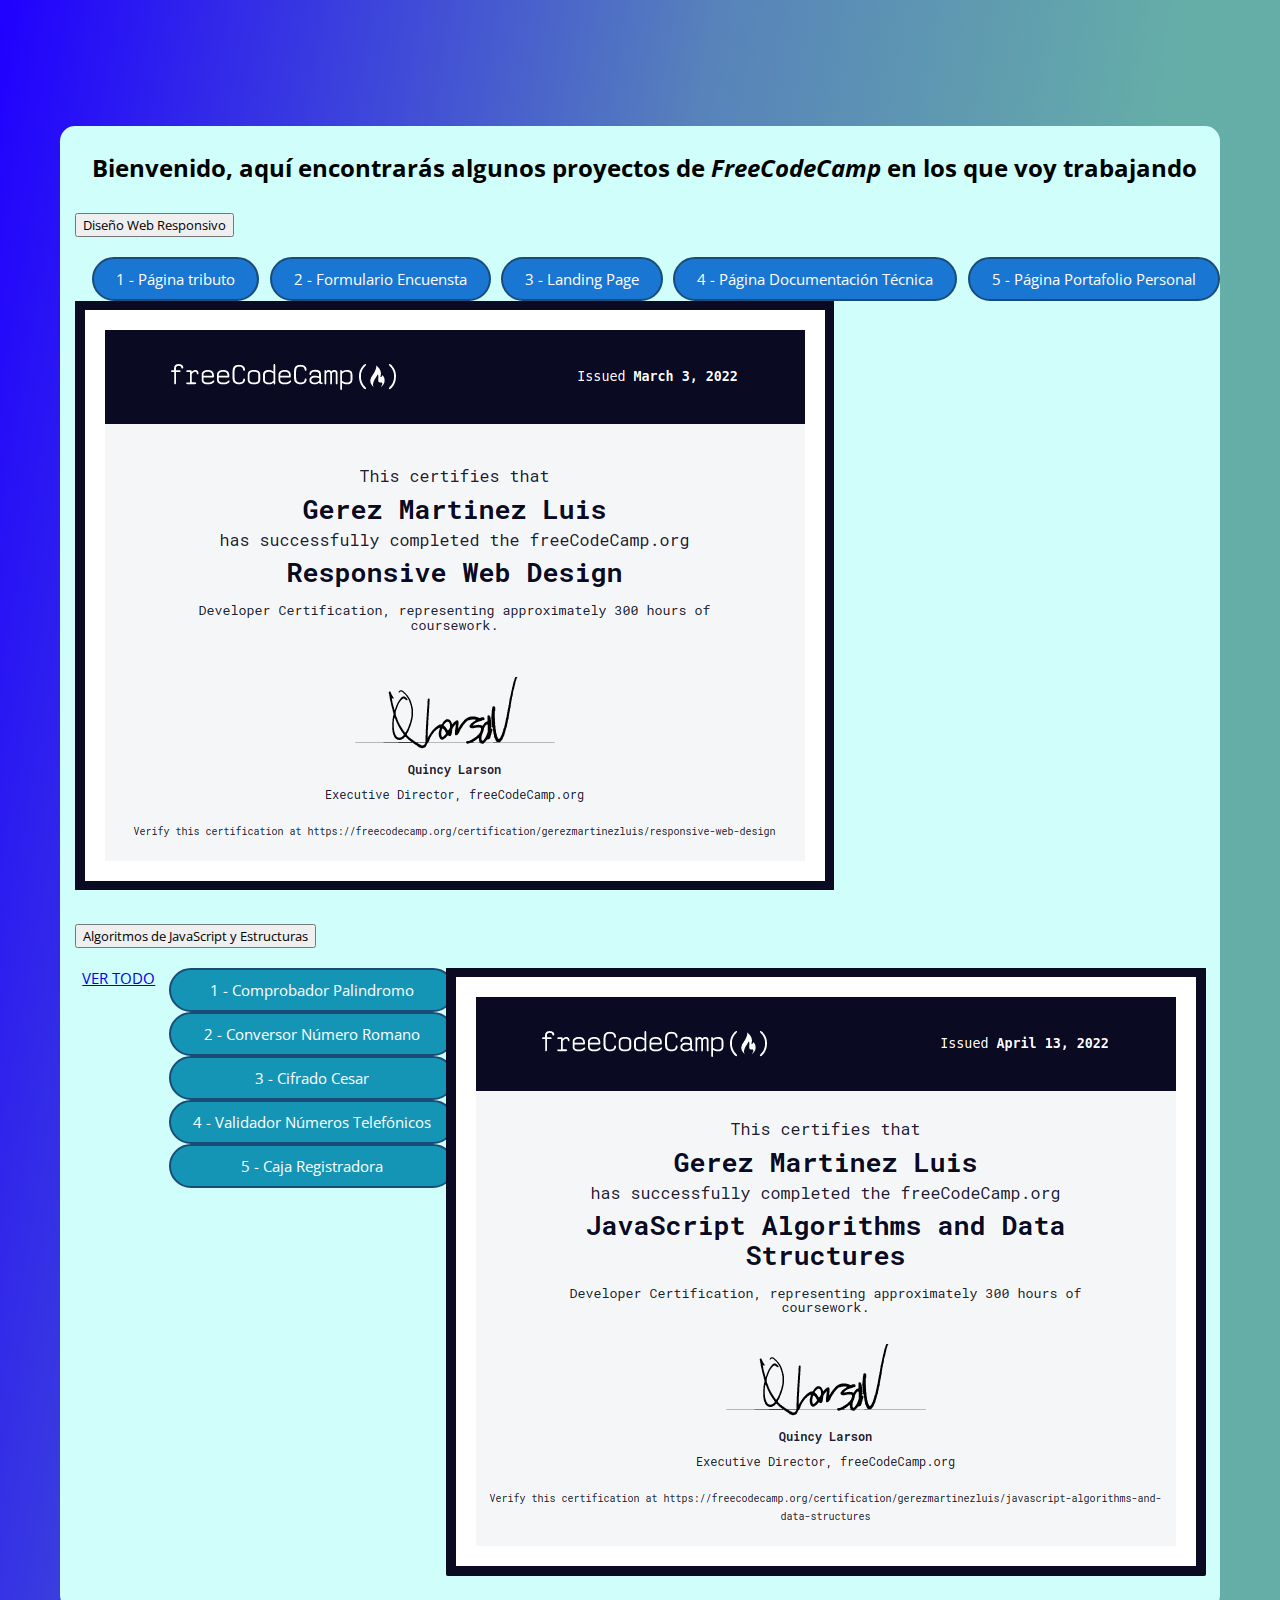
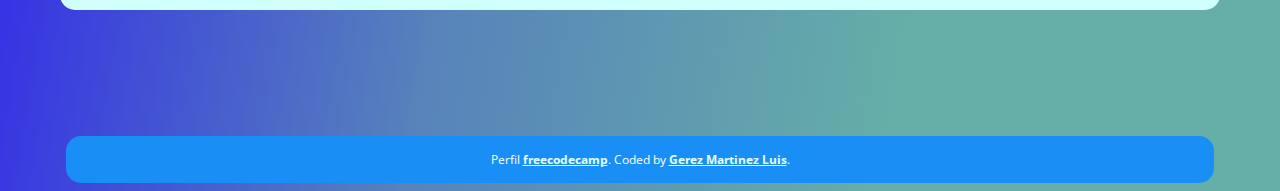
<file: index.html>
<!DOCTYPE html>
<html lang="en">

<head>
  <meta charset="UTF-8" />
  <meta http-equiv="X-UA-Compatible" content="IE=edge" />
  <meta name="viewport" content="width=device-width, initial-scale=1.0" />
  <link rel="preconnect" href="https://fonts.gstatic.com" />
  <link href="https://fonts.googleapis.com/css2?family=Open+Sans&display=swap" rel="stylesheet" />
  <link rel="stylesheet" href="./assets/css/styles.css" />
  <link href="https://cdn.jsdelivr.net/npm/bootstrap@5.0.2/dist/css/bootstrap.min.css" rel="stylesheet"
    integrity="sha384-EVSTQN3/azprG1Anm3QDgpJLIm9Nao0Yz1ztcQTwFspd3yD65VohhpuuCOmLASjC" crossorigin="anonymous" />
  <title>Projects FreeCodeCamp</title>
</head>

<body>
  <div class="contenedor">
    <div class="present-title">
      <h2>
        Bienvenido, aquí encontrarás algunos proyectos de
        <i>FreeCodeCamp</i> en los que voy trabajando
      </h2>
    </div>
    <div class="accordion accordion-flush mt-md-4" id="accordionFlushExample">
      <div class="accordion-item">
        <h2 class="accordion-header" id="flush-headingOne">
          <button class="accordion-button collapsed" type="button" data-bs-toggle="collapse"
            data-bs-target="#flush-collapseOne" aria-expanded="false" aria-controls="flush-collapseOne">
            Diseño Web Responsivo
          </button>
        </h2>
        <div id="flush-collapseOne" class="accordion-collapse collapse" aria-labelledby="flush-headingOne"
          data-bs-parent="#accordionFlushExample">
          <div class="accordion-body">
            <div class="btn-group font-size d-flex flex-wrap justify-content-evenly align-items-center">
              <div class="col-12 col-md-6 col-lg-4">
                <a class="button diseño-web-responsivo" href="./1-DiseñoWebResponsivo/1-pagina_tributo/"
                  target="_blank">
                  1 - Página tributo
                </a>
              </div>
              <div class="col-12 col-md-6 col-lg-4 mt-1">
                <a class="button diseño-web-responsivo" href="./1-DiseñoWebResponsivo/2-formulario_encuesta/"
                  target="_blank">
                  2 - Formulario Encuensta
                </a>
              </div>
              <div class="col-12 col-md-6 col-lg-4 mt-1">
                <a class="button diseño-web-responsivo" href="./1-DiseñoWebResponsivo/3-landing_page/" target="_blank">
                  3 - Landing Page
                </a>
              </div>
              <div class="col-12 col-md-6 col-lg-4 mt-1">
                <a class="button diseño-web-responsivo" href="./1-DiseñoWebResponsivo/4-pagina_documentacion_tecnica/"
                  target="_blank">
                  4 - Página Documentación Técnica
                </a>
              </div>
              <div class="col-12 col-md-6 col-lg-4 mt-1">
                <a class="button diseño-web-responsivo" href="./1-DiseñoWebResponsivo/5-pagina_portafolio_personal/"
                  target="_blank">
                  5 - Página Portafolio Personal
                </a>
              </div>
            </div>
            <div class="d-flex justify-content-center align-items-center mt-3">
              <a type="button" class="btn btn-outline-primary"
                href="https://www.freecodecamp.org/certification/gerezmartinezluis/responsive-web-design"
                target="_blank">
                <img src="assets/image/responsive_web_design-cert.png" class="img-fluid"
                  alt="certificado freeCodeCamp - responsive web design ">
              </a>
            </div>
          </div>
        </div>
      </div>
      <div class="accordion-item">
        <h2 class="accordion-header" id="flush-headingTwo">
          <button class="accordion-button collapsed" type="button" data-bs-toggle="collapse"
            data-bs-target="#flush-collapseTwo" aria-expanded="false" aria-controls="flush-collapseTwo">
            Algoritmos de JavaScript y Estructuras
          </button>
        </h2>
        <div id="flush-collapseTwo" class="accordion-collapse collapse" aria-labelledby="flush-headingTwo"
          data-bs-parent="#accordionFlushExample">
          <div class="accordion-body">

            <div class="btn-group font-size d-flex flex-wrap justify-content-evenly align-items-center">
              <div class="row col-12 d-flex justify-content-center align-items-center my-3">
                <div class="col-12 col-md-6 col-lg-4 ">
                  <a type="button" class="btn btn-outline-success w-100 fw-bold"href="2-AlgoritmosJavaScriptEstructurasDatos/" target="_blank">
                    VER TODO
                  </a>
                </div>
              </div>
              <div class="row  d-flex flex-wrap justify-content-evenly align-items-center">
                <div class="col-12 col-md-6 col-lg-4">
                  <a class="button algorithmsjs"
                    href="2-AlgoritmosJavaScriptEstructurasDatos/a-comprobadorPalindromos/comprobadorPalindromos.js"
                    target="_blank">
                    1 - Comprobador Palindromo
                  </a>
                </div>
                <div class="col-12 col-md-6 col-lg-4 mt-1">
                  <a class="button algorithmsjs"
                    href="2-AlgoritmosJavaScriptEstructurasDatos/b-conversorNumeroRomano/conversorNumeroRomano.js"
                    target="_blank">
                    2 - Conversor Número Romano
                  </a>
                </div>
                <div class="col-12 col-md-6 col-lg-4 mt-1">
                  <a class="button algorithmsjs"
                    href="2-AlgoritmosJavaScriptEstructurasDatos/c-cifradoCesar/cifradoCesar.js" target="_blank">
                    3 - Cifrado Cesar
                  </a>
                </div>
                <div class="col-12 col-md-6 col-lg-4 mt-1">
                  <a class="button algorithmsjs"
                    href="2-AlgoritmosJavaScriptEstructurasDatos/d-validandoNroTelefonoUS/validandoNroTelefonoUS.js"
                    target="_blank">
                    4 - Validador Números Telefónicos
                  </a>
                </div>
                <div class="col-12 col-md-6 col-lg-4 mt-1">
                  <a class="button algorithmsjs"
                    href="2-AlgoritmosJavaScriptEstructurasDatos/e-cajaRegistradora/cajaRegistradora.js"
                    target="_blank">
                    5 - Caja Registradora
                  </a>
                </div>
              </div>
              <div class="d-flex justify-content-center align-items-center mt-3">
                <a type="button" class="btn btn-outline-primary"
                  href="https://www.freecodecamp.org/certification/gerezmartinezluis/javascript-algorithms-and-data-structures"
                  target="_blank">
                  <img src="assets/image/javascript-algorithms-and-data-structures-cert.png" class="img-fluid"
                    alt="certificado freeCodeCamp - responsive web design ">
                </a>
              </div>
            </div>



          </div>
        </div>
      </div>
    </div>
  </div>

  <footer class="fixed-bottom">
    <div class="attribution">
      Perfil
      <a href="https://www.freecodecamp.org/gerezmartinezluis" target="_blank">freecodecamp</a>. Coded by
      <a href="https://www.linkedin.com/in/luisgerezm/" target="_blank">Gerez Martinez Luis</a>.
    </div>
  </footer>

  <script src="https://cdn.jsdelivr.net/npm/@popperjs/core@2.9.2/dist/umd/popper.min.js"
    integrity="sha384-IQsoLXl5PILFhosVNubq5LC7Qb9DXgDA9i+tQ8Zj3iwWAwPtgFTxbJ8NT4GN1R8p"
    crossorigin="anonymous"></script>
  <script src="https://cdn.jsdelivr.net/npm/bootstrap@5.0.2/dist/js/bootstrap.min.js"
    integrity="sha384-cVKIPhGWiC2Al4u+LWgxfKTRIcfu0JTxR+EQDz/bgldoEyl4H0zUF0QKbrJ0EcQF"
    crossorigin="anonymous"></script>
</body>

</html>
</file>
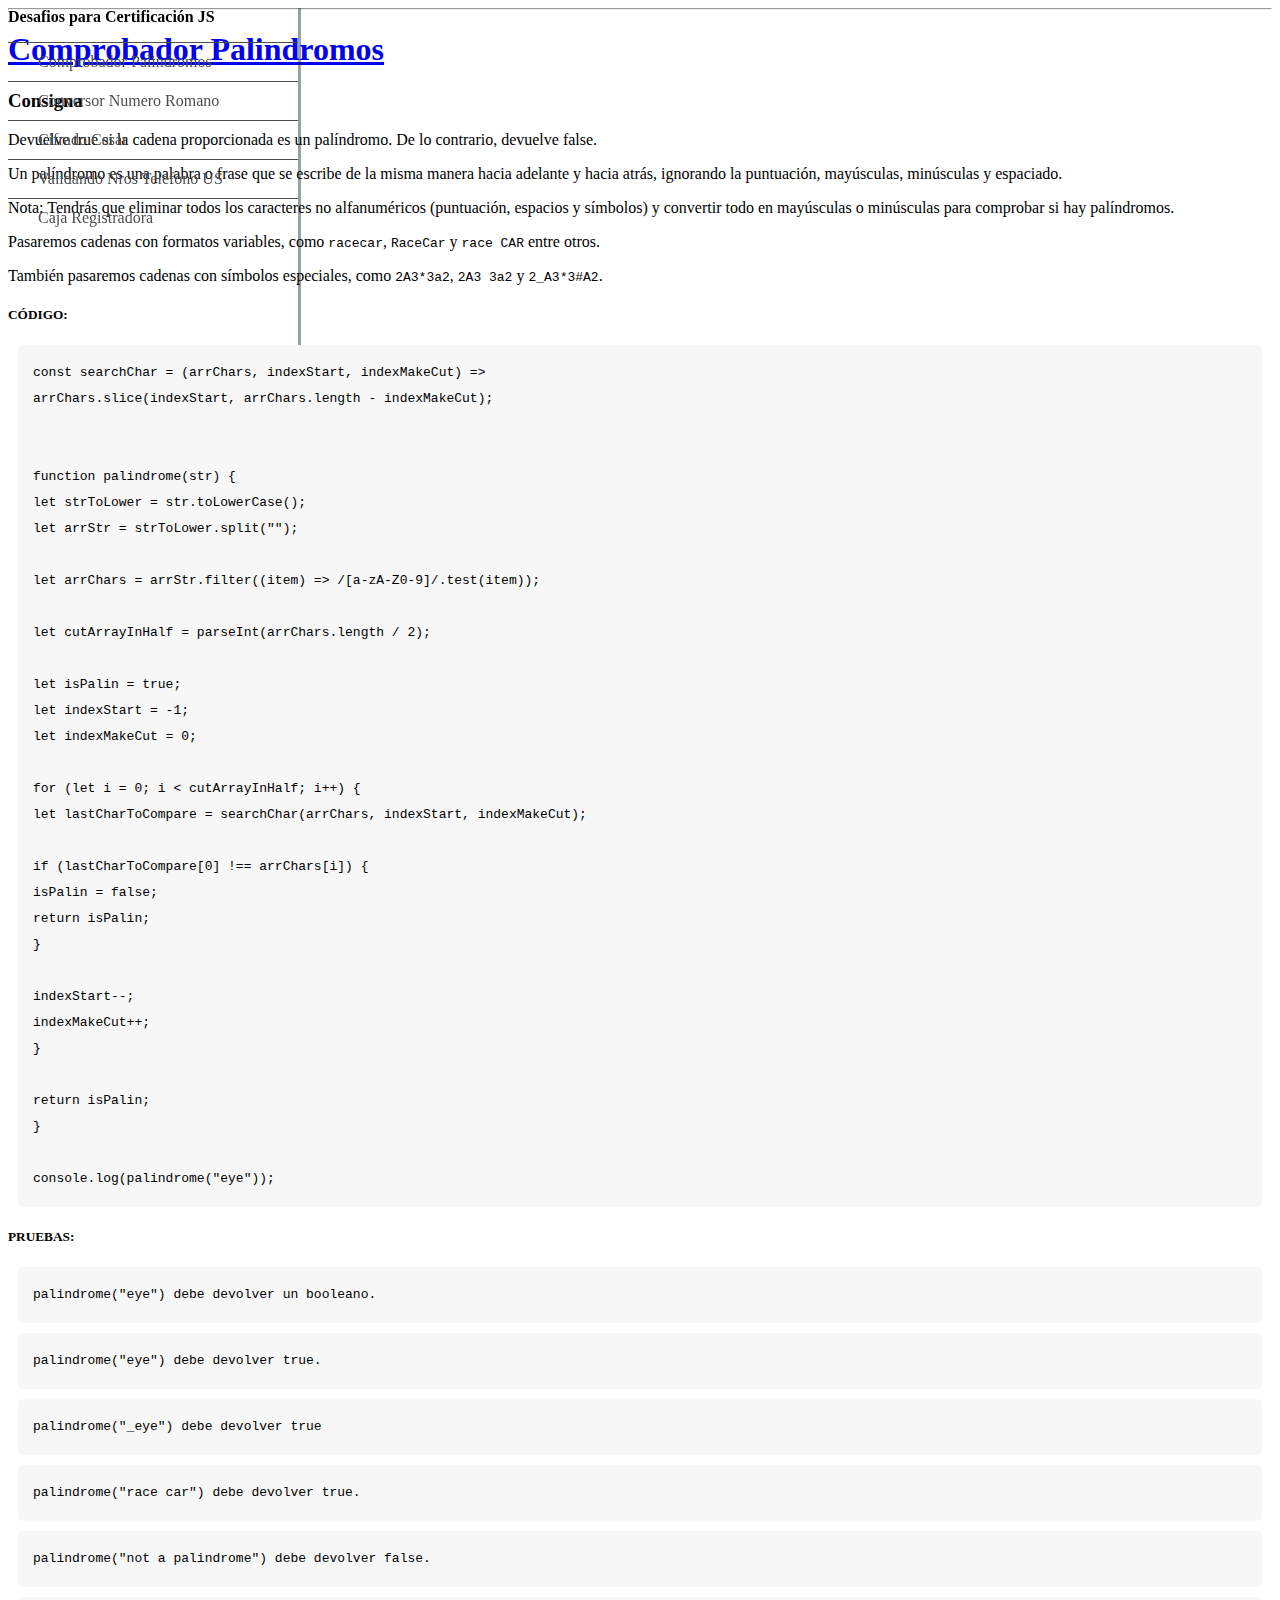
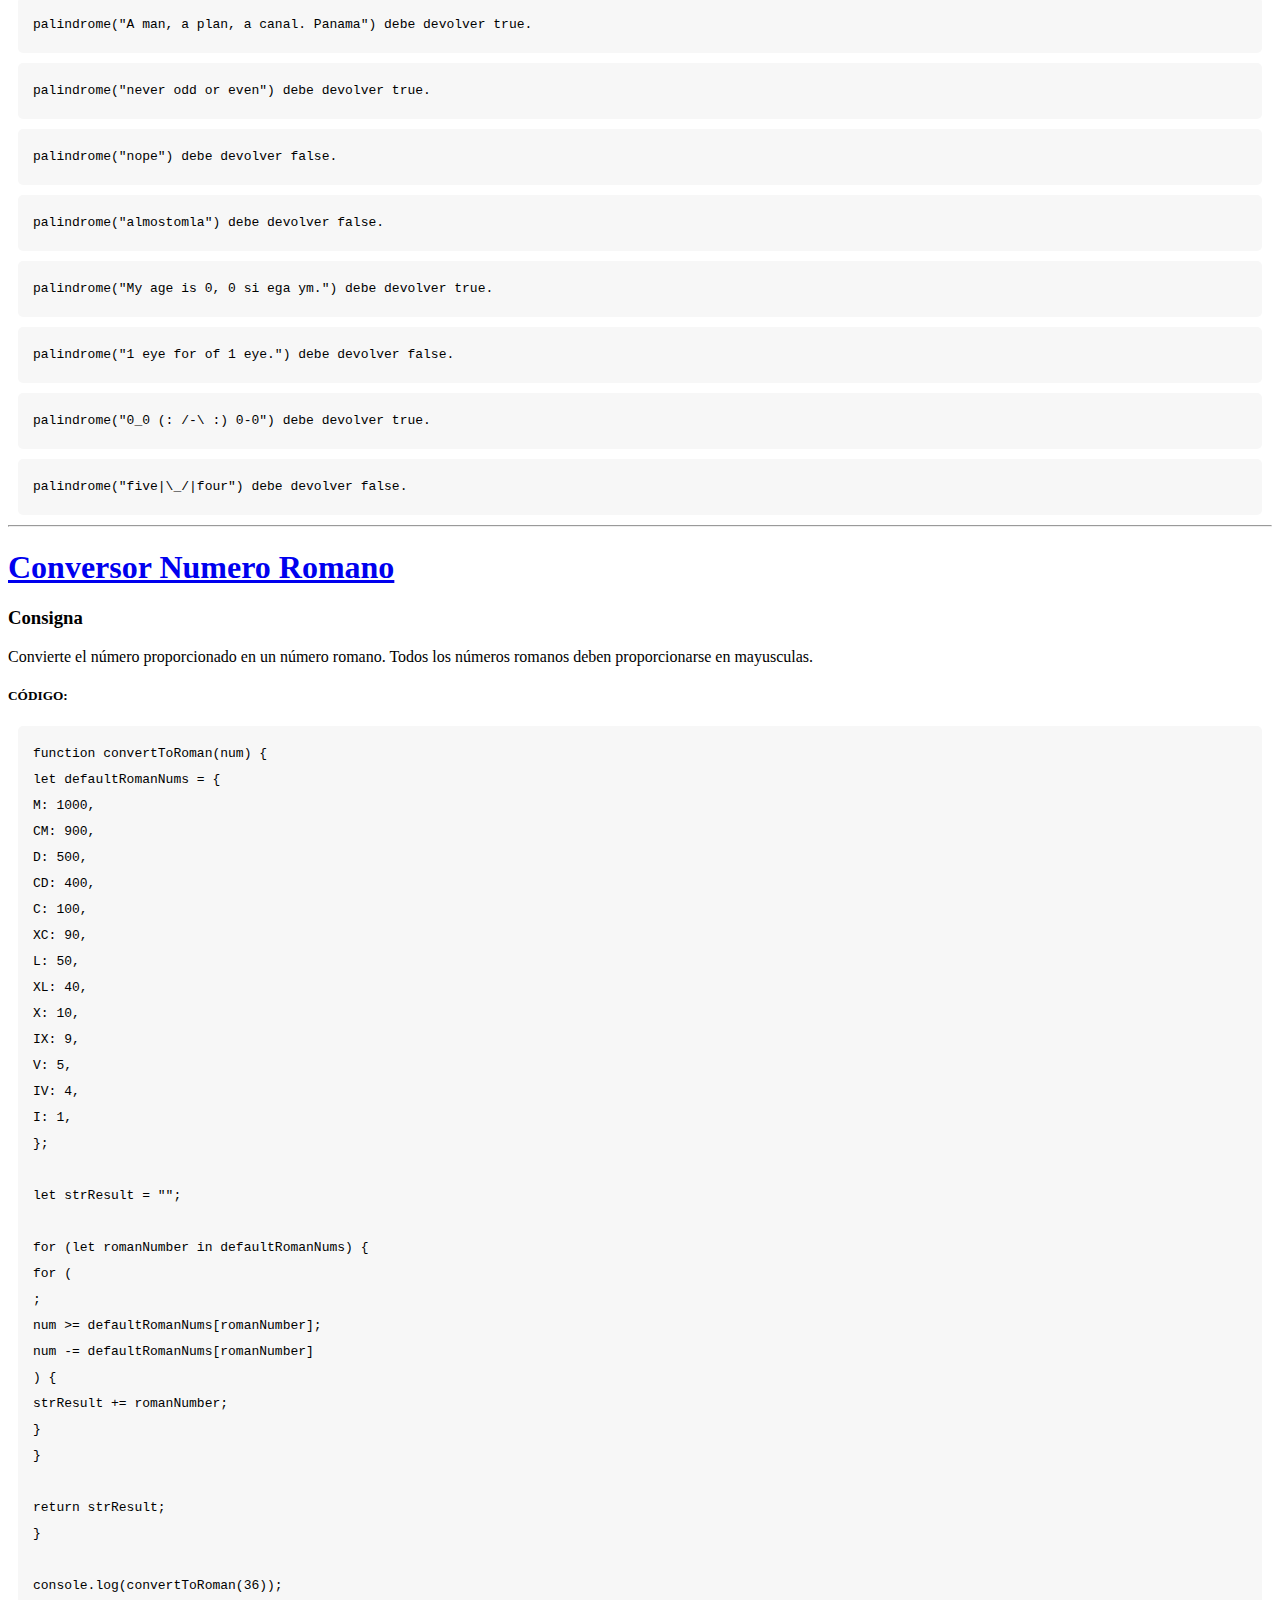
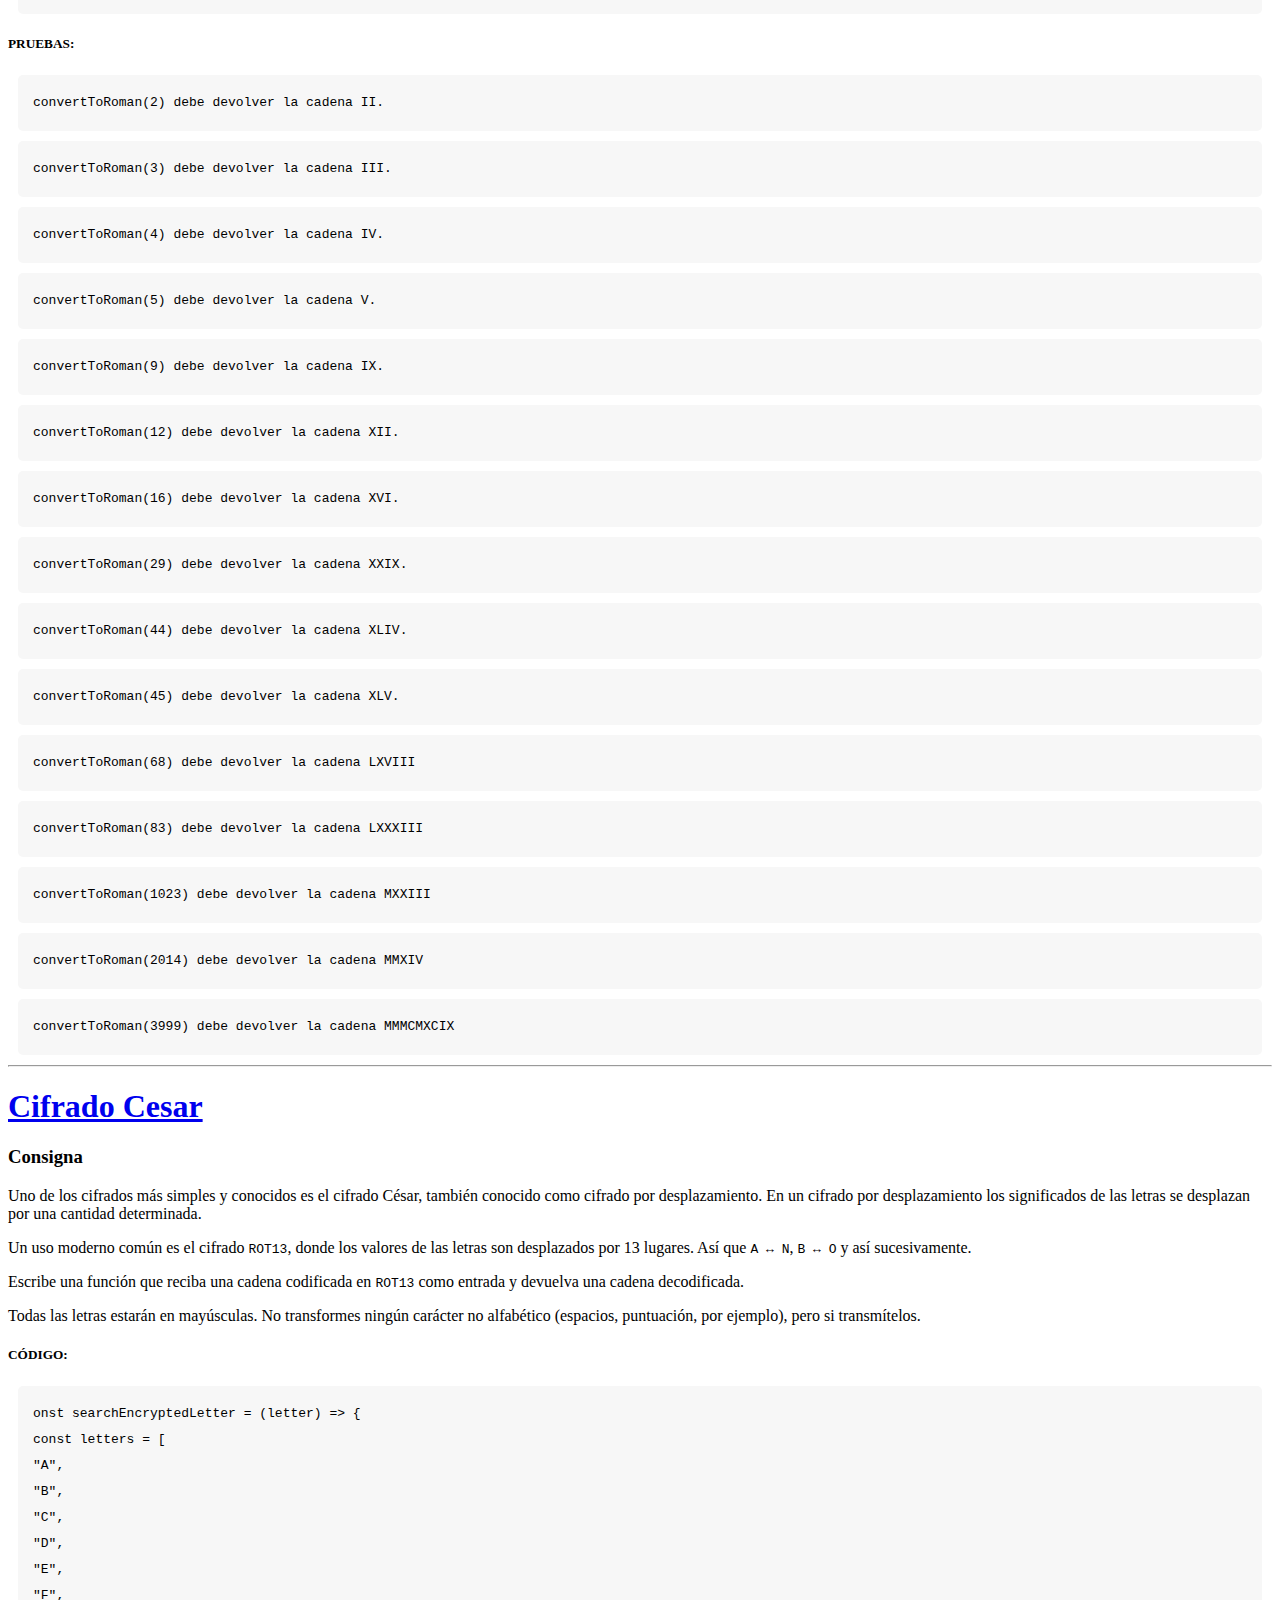
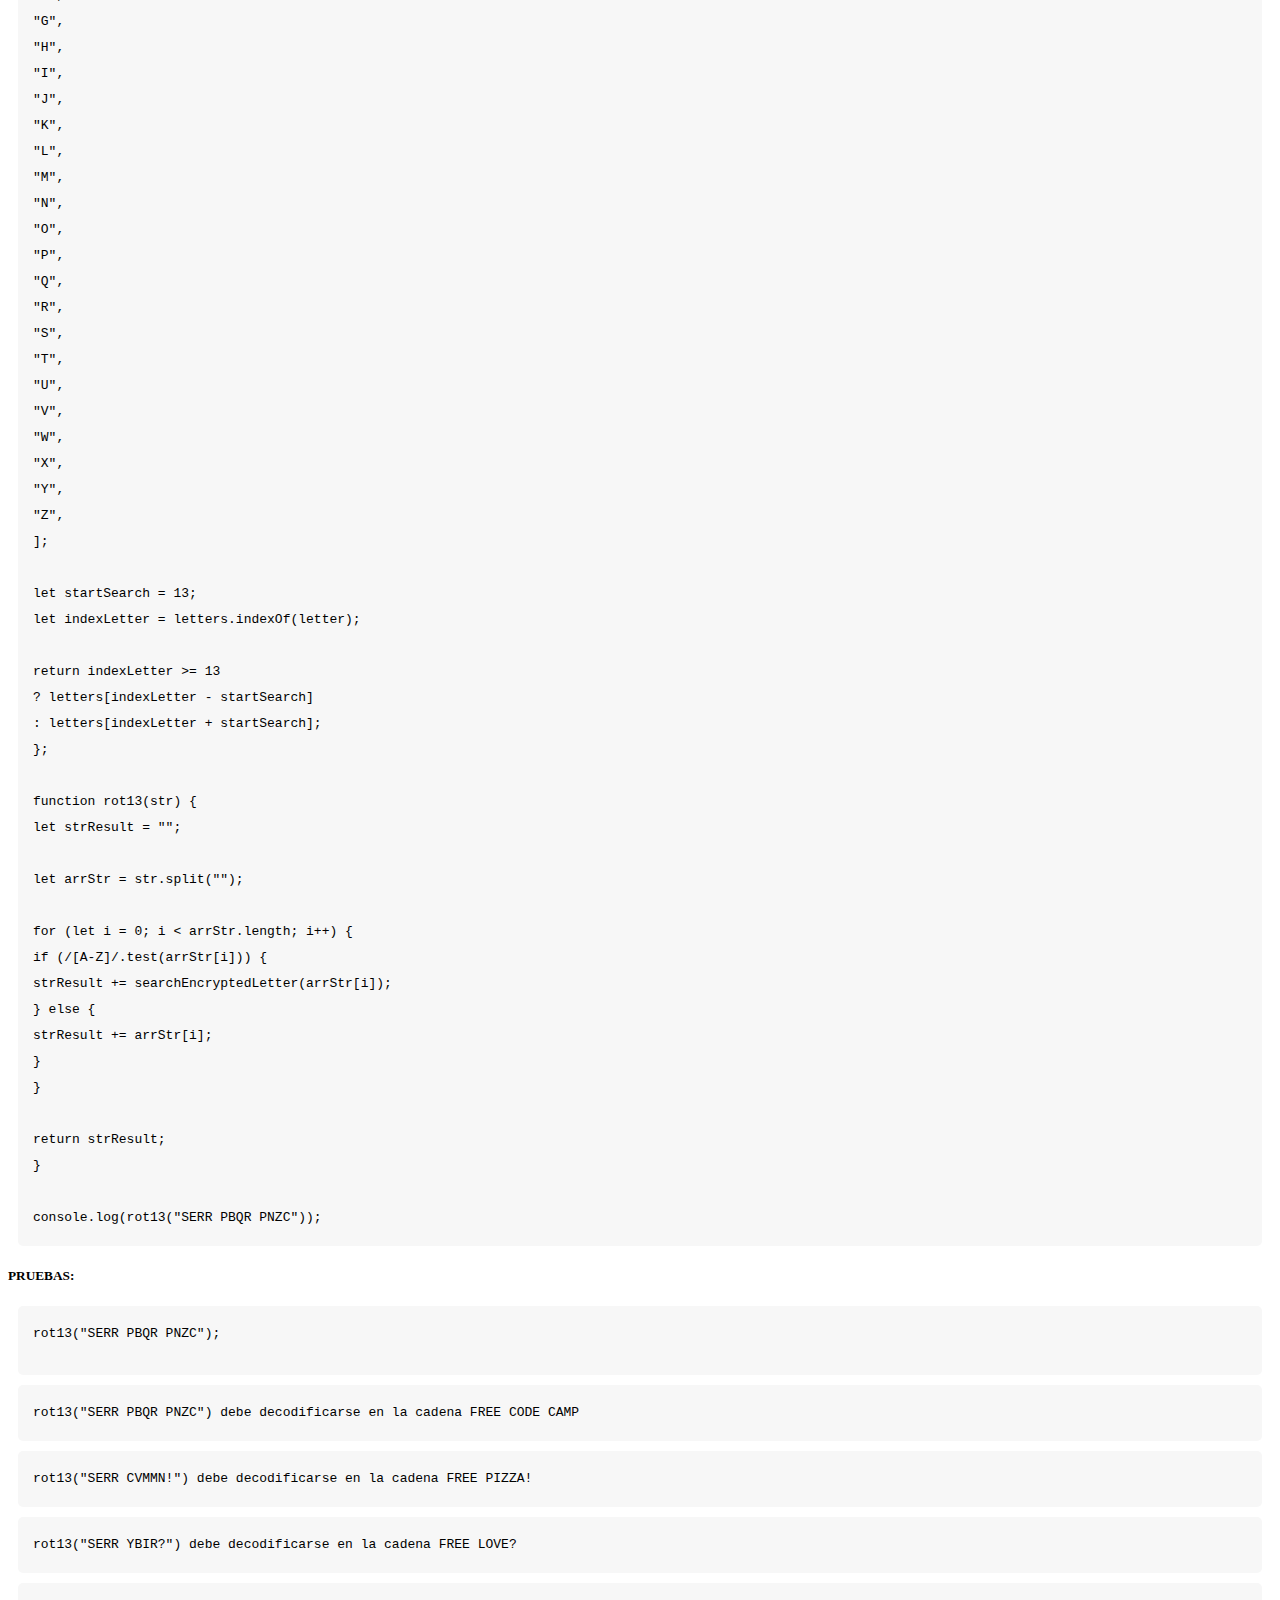
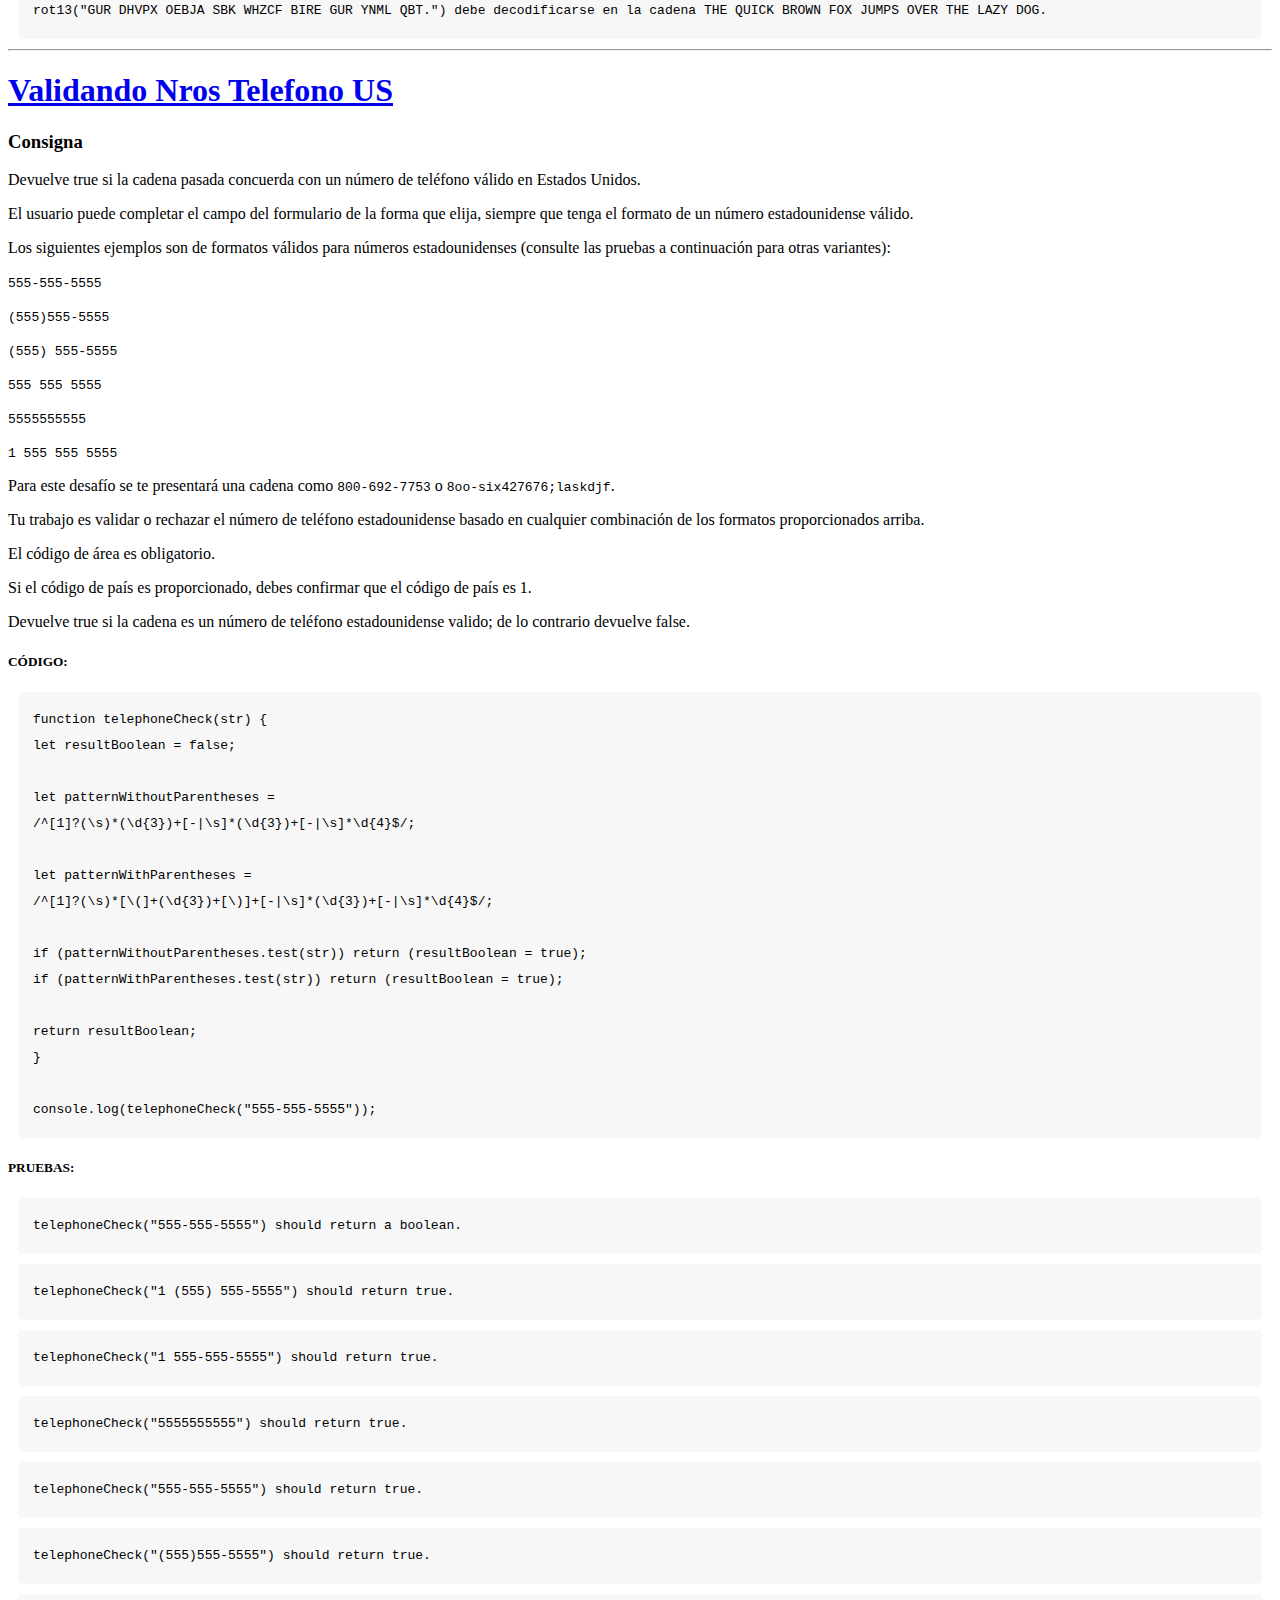
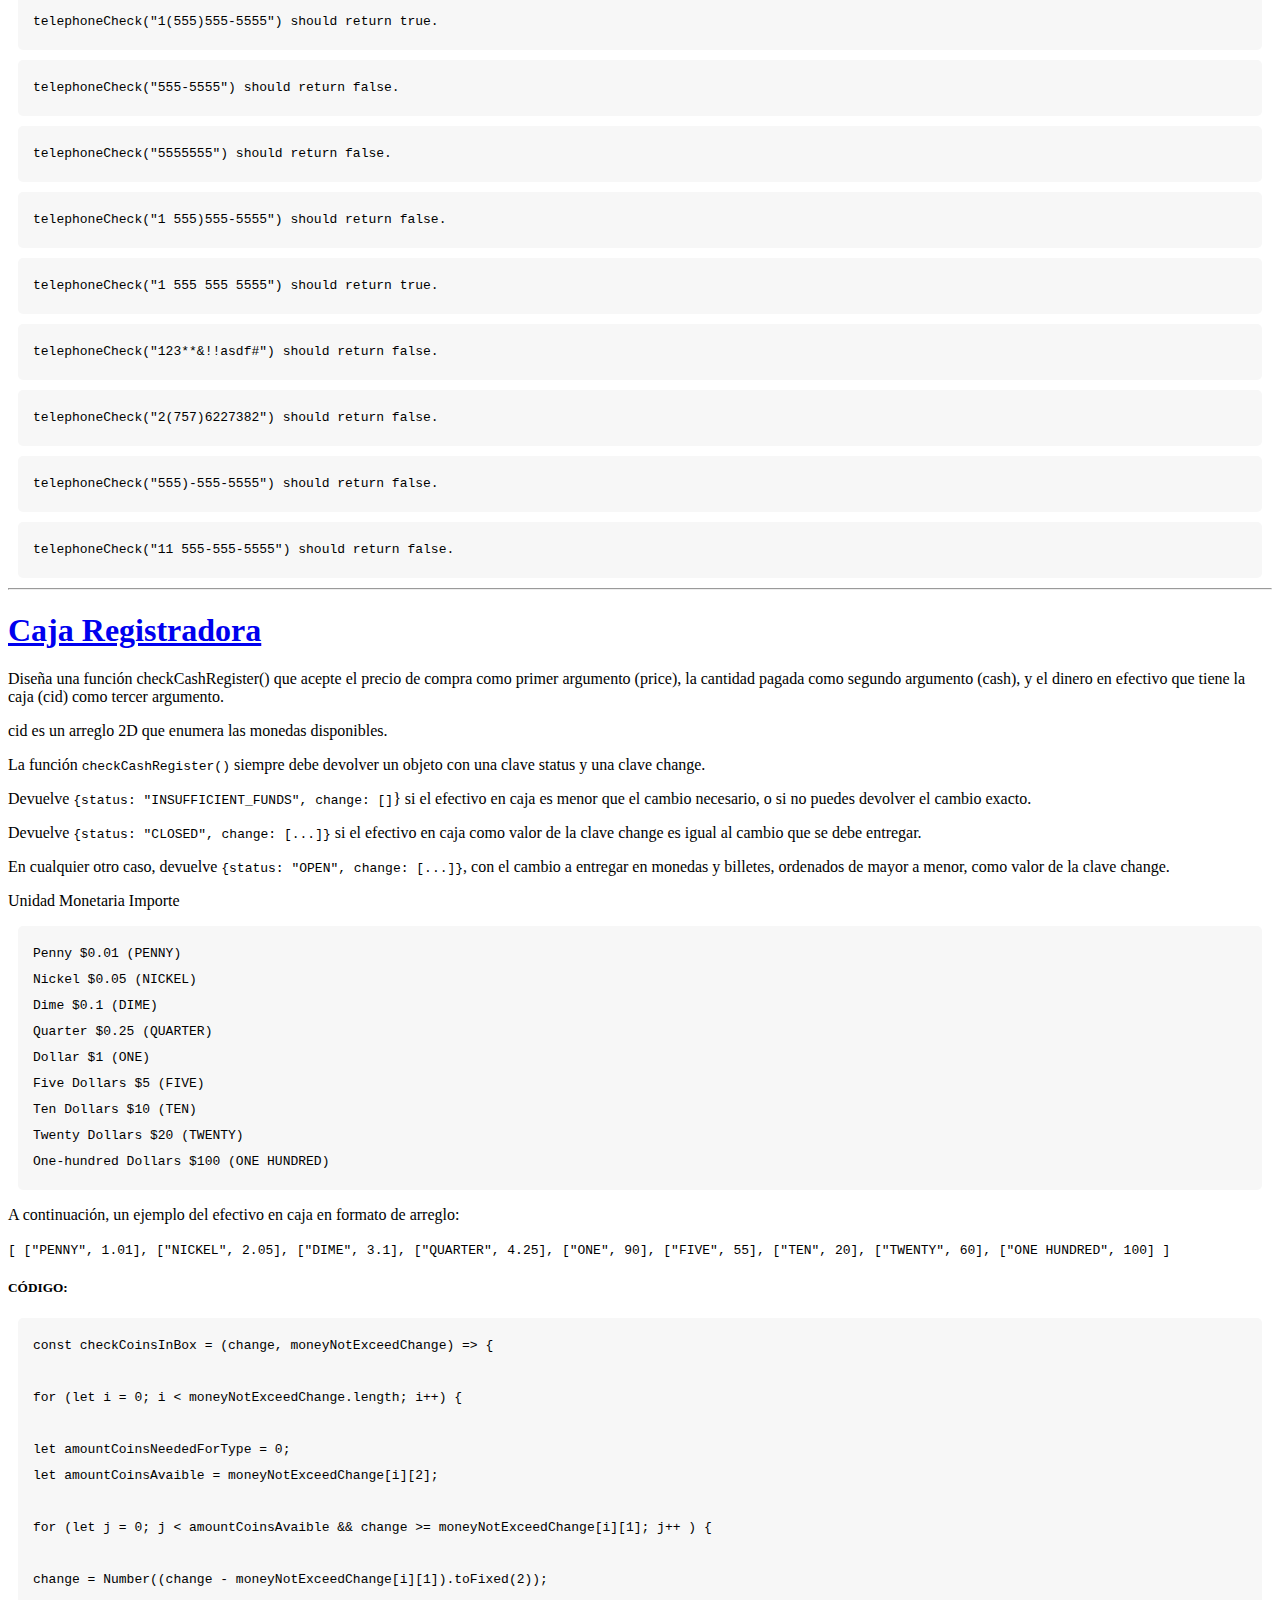
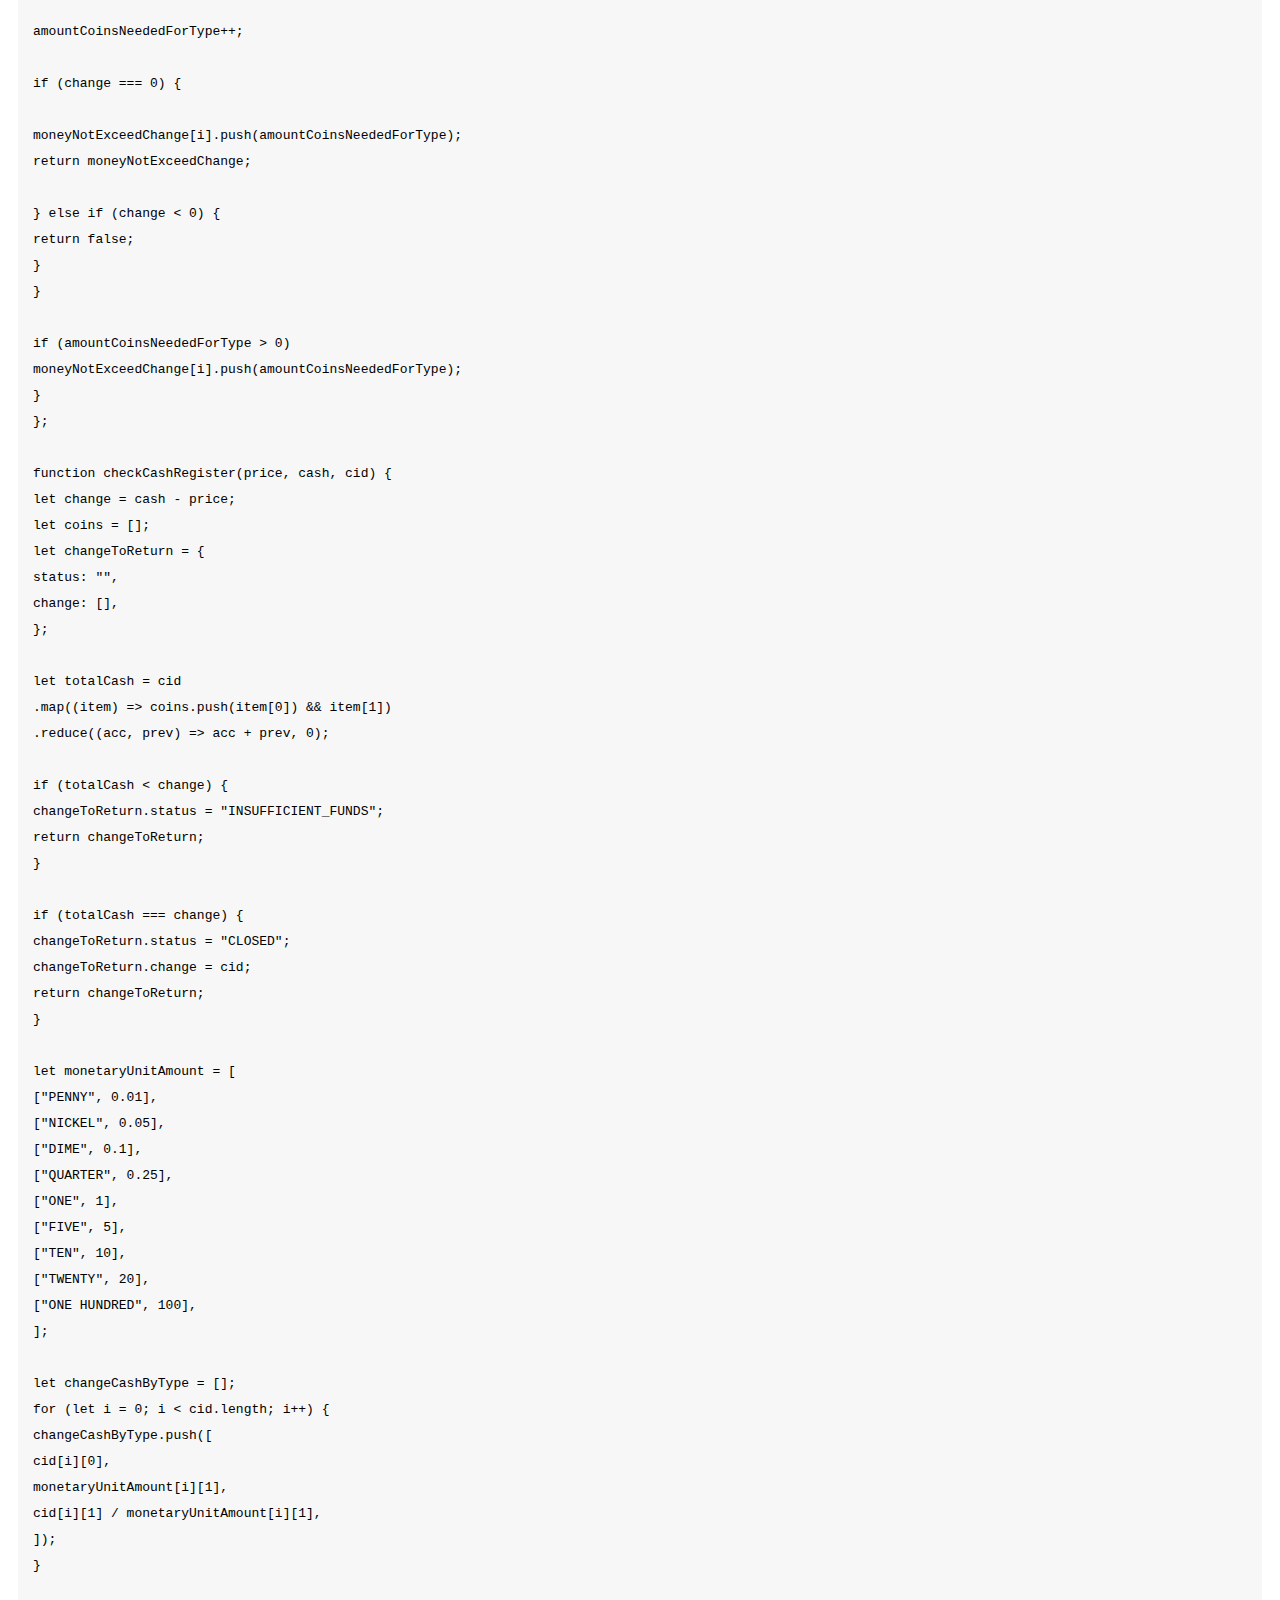
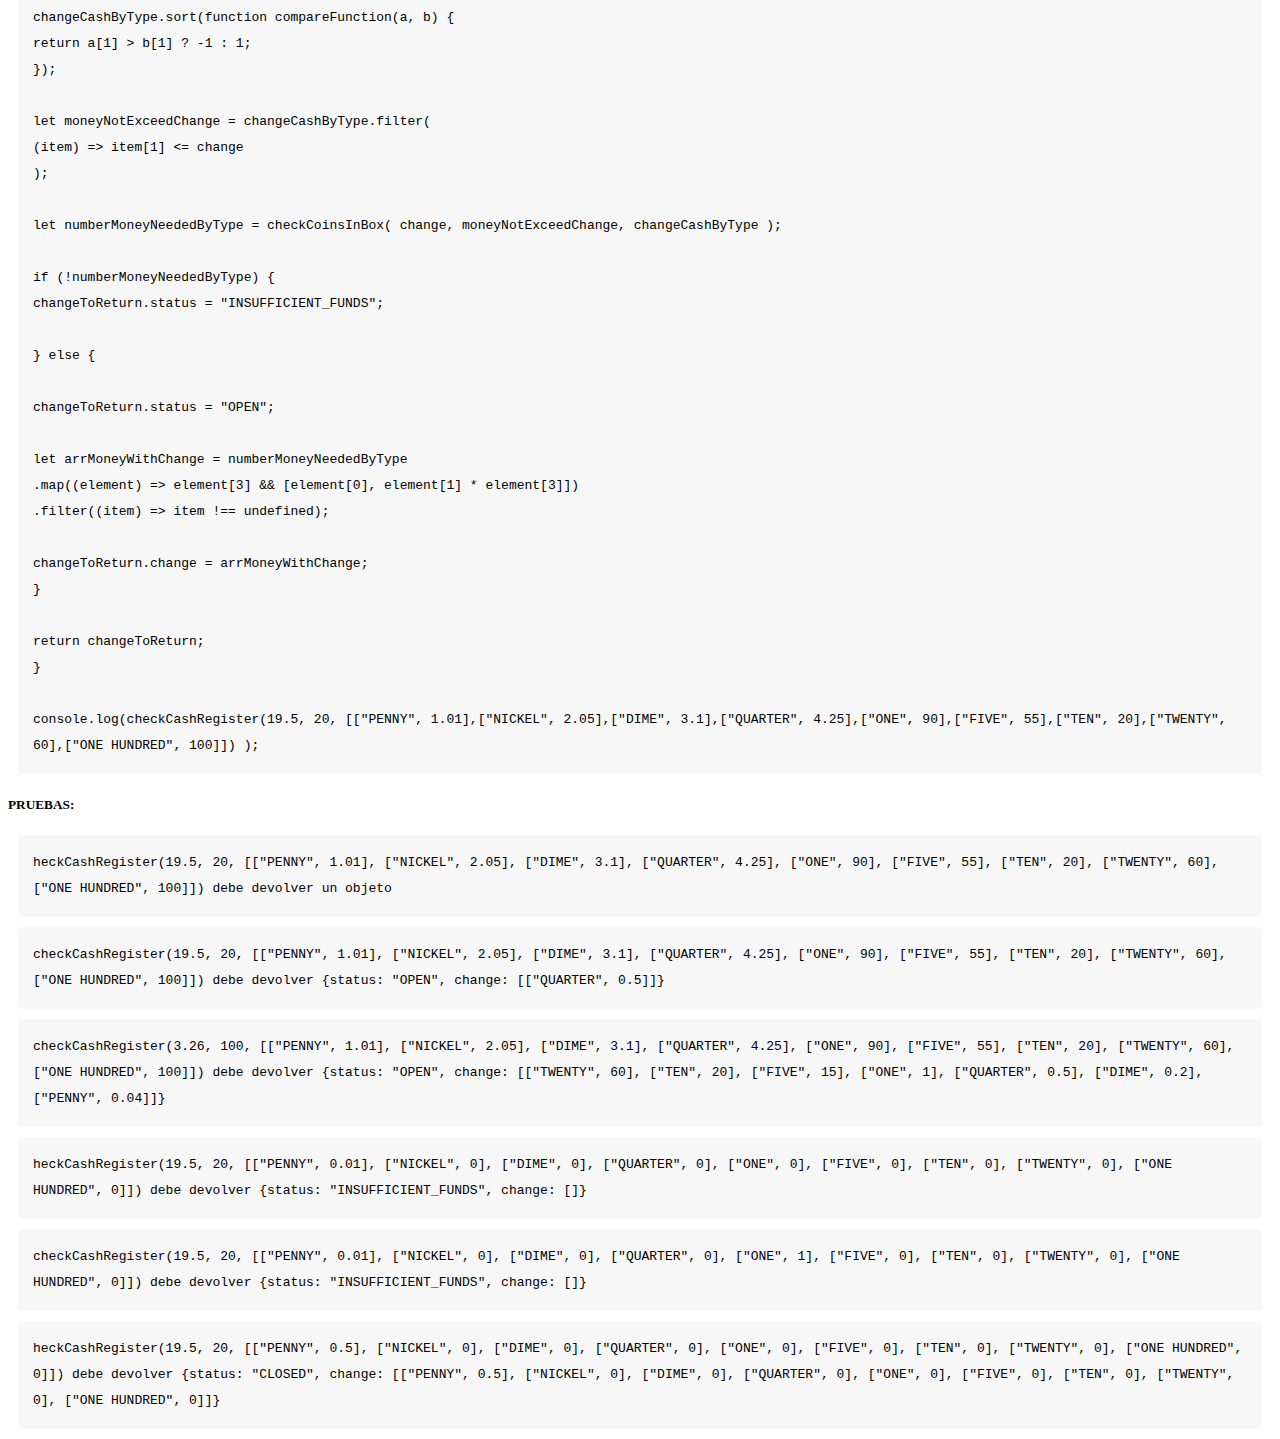
<file: 2-AlgoritmosJavaScriptEstructurasDatos/index.html>
<!DOCTYPE html>
<html lang="en">

<head>
    <meta charset="UTF-8" />
    <meta http-equiv="X-UA-Compatible" content="IE=edge" />
    <meta name="viewport" content="width=device-width, initial-scale=1.0" />
    <link href="https://cdn.jsdelivr.net/npm/bootstrap@5.0.2/dist/css/bootstrap.min.css" rel="stylesheet"
        integrity="sha384-EVSTQN3/azprG1Anm3QDgpJLIm9Nao0Yz1ztcQTwFspd3yD65VohhpuuCOmLASjC" crossorigin="anonymous" />
    <link href="./style.css" rel="stylesheet" />
    <title>Desafios Algoritmos de JavaScript y Estructuras de Datos - FreeCodeCamp </title>
</head>

<body>

    <div class="container">
        <div class="row">
            <div class="col col-12 col-md-4">
                <nav id="navbar">
                    <header class="py-3 ps-4"><strong>Desafios para Certificación JS</strong></header>
                    <ul class="navbar-nav mr-auto">
                        <li class="nav-item active">
                            <a class="nav-link py-3 ps-4" href="#Comprobador_Palindromos">Comprobador Palindromos</a>
                        </li>
                        <li class="nav-item">
                            <a class="nav-link py-3 ps-4" href="#Conversor_Numero_Romano">Conversor Numero Romano</a>
                        </li>
                        <li class="nav-item active">
                            <a class="nav-link py-3 ps-4" href="#Cifrado_Cesar ">Cifrado Cesar </a>
                        </li>
                        <li class="nav-item active">
                            <a class="nav-link py-3 ps-4" href="#Validando_Nros_Telefono_US">Validando Nros Telefono US
                            </a>
                        </li>
                        <li class="nav-item active">
                            <a class="nav-link py-3 ps-4" href="#Caja_Registradora">Caja Registradora </a>
                        </li>
                    </ul>
                </nav>
            </div>
            <div class="col col-12 col-md-8 my-3">
                <main id="main-doc">
                    <div class="row">
                        <div class="col">
                            <hr>
                            <section class="main-section" id="Comprobador_Palindromos">
                                <header class="d-flex justify-content-center my-3">
                                    <a class="btn btn-outline-primary"
                                        href="https://github.com/LuisGerezM/freecodecamp_projects/blob/master/2-AlgoritmosJavaScriptEstructurasDatos/a-comprobadorPalindromos/comprobadorPalindromos.js"
                                        target="_blank">
                                        <h1>Comprobador Palindromos</h1>
                                    </a>
                                </header>
                                <article>
                                    <h3>Consigna</h3>
                                    <p>Devuelve true si la cadena proporcionada es un palíndromo. De lo contrario,
                                        devuelve false.</p>

                                    <p> Un palíndromo es una palabra o frase que se escribe de la misma manera hacia
                                        adelante y hacia atrás, ignorando la puntuación, mayúsculas, minúsculas y
                                        espaciado.</p>

                                    <p> Nota: Tendrás que eliminar todos los caracteres no alfanuméricos (puntuación,
                                        espacios y símbolos) y convertir todo en mayúsculas o minúsculas para comprobar
                                        si hay palíndromos.</p>

                                    <p> Pasaremos cadenas con formatos variables, como <kbd>racecar</kbd>,
                                        <kbd>RaceCar</kbd> y <kbd>race CAR</kbd> entre
                                        otros.
                                    </p>

                                    <p> También pasaremos cadenas con símbolos especiales, como <kbd>2A3*3a2</kbd>,
                                        <kbd>2A3 3a2</kbd> y
                                        <kbd>2_A3*3#A2</kbd>.
                                    </p>

                                    <p>
                                    <h5>CÓDIGO:</h5>
                                    </p>
                                    <code>const searchChar = (arrChars, indexStart, indexMakeCut) =>
                                        arrChars.slice(indexStart, arrChars.length - indexMakeCut);
                                      
                                        
                                      function palindrome(str) {
                                        let strToLower = str.toLowerCase();
                                        let arrStr = strToLower.split("");
                                      
                                        let arrChars = arrStr.filter((item) => /[a-zA-Z0-9]/.test(item));
                                      
                                        let cutArrayInHalf = parseInt(arrChars.length / 2);
                                      
                                        let isPalin = true;
                                        let indexStart = -1;
                                        let indexMakeCut = 0;
                                      
                                        for (let i = 0; i < cutArrayInHalf; i++) {
                                          let lastCharToCompare = searchChar(arrChars, indexStart, indexMakeCut);
                                      
                                          if (lastCharToCompare[0] !== arrChars[i]) {
                                            isPalin = false;
                                            return isPalin;
                                          }
                                      
                                          indexStart--;
                                          indexMakeCut++;
                                        }
                                      
                                        return isPalin;
                                      }
                                      
                                      console.log(palindrome("eye"));
                                    </code>

                                    <p>
                                    <h5>PRUEBAS:</h5>
                                    </p>
                                    <code class="tests">palindrome("eye") debe devolver un booleano.</code>
                                    <code class="tests">palindrome("eye") debe devolver true.</code>
                                    <code class="tests">palindrome("_eye") debe devolver true</code>
                                    <code class="tests">palindrome("race car") debe devolver true.</code>
                                    <code class="tests">palindrome("not a palindrome") debe devolver false.</code>
                                    <code
                                        class="tests">palindrome("A man, a plan, a canal. Panama") debe devolver true.</code>
                                    <code class="tests">palindrome("never odd or even") debe devolver true.</code>
                                    <code class="tests">palindrome("nope") debe devolver false.</code>
                                    <code class="tests">palindrome("almostomla") debe devolver false.</code>
                                    <code
                                        class="tests">palindrome("My age is 0, 0 si ega ym.") debe devolver true.</code>
                                    <code class="tests">palindrome("1 eye for of 1 eye.") debe devolver false.</code>
                                    <code class="tests">palindrome("0_0 (: /-\ :) 0-0") debe devolver true.</code>
                                    <code class="tests">palindrome("five|\_/|four") debe devolver false.</code>
                                </article>
                            </section>
                            <hr>
                            <section class="main-section" id="Conversor_Numero_Romano">
                                <header class="d-flex justify-content-center my-3">
                                    <a class="btn btn-outline-primary"
                                        href="https://github.com/LuisGerezM/freecodecamp_projects/blob/master/2-AlgoritmosJavaScriptEstructurasDatos/b-conversorNumeroRomano/conversorNumeroRomano.js"
                                        target="_blank">
                                        <h1>Conversor Numero Romano</h1>
                                    </a>
                                </header>
                                <article>
                                    <h3>Consigna</h3>
                                    <p>
                                        Convierte el número proporcionado en un número romano.
                                        Todos los números romanos deben proporcionarse en mayusculas.
                                    </p>
                                    <p>
                                    <h5>CÓDIGO:</h5>
                                    </p>
                                    <code>function convertToRoman(num) {
                                        let defaultRomanNums = {
                                          M: 1000,
                                          CM: 900,
                                          D: 500,
                                          CD: 400,
                                          C: 100,
                                          XC: 90,
                                          L: 50,
                                          XL: 40,
                                          X: 10,
                                          IX: 9,
                                          V: 5,
                                          IV: 4,
                                          I: 1,
                                        };
                                      
                                        let strResult = "";
                                      
                                        for (let romanNumber in defaultRomanNums) {
                                          for (
                                            ;
                                            num >= defaultRomanNums[romanNumber];
                                            num -= defaultRomanNums[romanNumber]
                                          ) {
                                            strResult += romanNumber;
                                          }
                                        }
                                      
                                        return strResult;
                                      }
                                      
                                      console.log(convertToRoman(36));
                                        </code>

                                    <p>
                                    <h5>PRUEBAS:</h5>
                                    </p>
                                    <code class="tests">convertToRoman(2) debe devolver la cadena II.</code>
                                    <code class="tests">convertToRoman(3) debe devolver la cadena III.</code>
                                    <code class="tests">convertToRoman(4) debe devolver la cadena IV.</code>
                                    <code class="tests">convertToRoman(5) debe devolver la cadena V.</code>
                                    <code class="tests">convertToRoman(9) debe devolver la cadena IX.</code>
                                    <code class="tests">convertToRoman(12) debe devolver la cadena XII.</code>
                                    <code class="tests">convertToRoman(16) debe devolver la cadena XVI.</code>
                                    <code class="tests">convertToRoman(29) debe devolver la cadena XXIX.</code>
                                    <code class="tests">convertToRoman(44) debe devolver la cadena XLIV.</code>
                                    <code class="tests">convertToRoman(45) debe devolver la cadena XLV.</code>
                                    <code class="tests">convertToRoman(68) debe devolver la cadena LXVIII</code>
                                    <code class="tests">convertToRoman(83) debe devolver la cadena LXXXIII</code>
                                    <code class="tests">convertToRoman(1023) debe devolver la cadena MXXIII</code>
                                    <code class="tests">convertToRoman(2014) debe devolver la cadena MMXIV</code>
                                    <code class="tests">convertToRoman(3999) debe devolver la cadena MMMCMXCIX</code>

                                </article>
                            </section>
                            <hr>
                            <section class="main-section" id="Cifrado_Cesar">
                                <header class="d-flex justify-content-center my-3">
                                    <a class="btn btn-outline-primary"
                                        href="https://github.com/LuisGerezM/freecodecamp_projects/blob/master/2-AlgoritmosJavaScriptEstructurasDatos/c-cifradoCesar/cifradoCesar.js"
                                        target="_blank">
                                        <h1>Cifrado Cesar</h1>
                                    </a>
                                </header>
                                <article>
                                    <h3>Consigna</h3>
                                    <p>Uno de los cifrados más simples y conocidos es el cifrado César, también conocido
                                        como cifrado por desplazamiento. En un cifrado por desplazamiento los
                                        significados de las letras se desplazan por una cantidad determinada.</p>

                                    <p> Un uso moderno común es el cifrado <kbd>ROT13</kbd>, donde los valores de las
                                        letras son
                                        desplazados por 13 lugares. Así que <kbd>A ↔ N</kbd>, <kbd>B ↔ O</kbd> y así
                                        sucesivamente.</p>

                                    <p> Escribe una función que reciba una cadena codificada en <kbd>ROT13</kbd> como
                                        entrada y
                                        devuelva una cadena decodificada.</p>

                                    <p> Todas las letras estarán en mayúsculas. No transformes ningún carácter no
                                        alfabético (espacios, puntuación, por ejemplo), pero si transmítelos.</p>

                                    <p>
                                    <h5>CÓDIGO:</h5>
                                    </p>
                                    <code>onst searchEncryptedLetter = (letter) => {
                                        const letters = [
                                          "A",
                                          "B",
                                          "C",
                                          "D",
                                          "E",
                                          "F",
                                          "G",
                                          "H",
                                          "I",
                                          "J",
                                          "K",
                                          "L",
                                          "M",
                                          "N",
                                          "O",
                                          "P",
                                          "Q",
                                          "R",
                                          "S",
                                          "T",
                                          "U",
                                          "V",
                                          "W",
                                          "X",
                                          "Y",
                                          "Z",
                                        ];
                                      
                                        let startSearch = 13;
                                        let indexLetter = letters.indexOf(letter);
                                      
                                        return indexLetter >= 13
                                          ? letters[indexLetter - startSearch]
                                          : letters[indexLetter + startSearch];
                                      };
                                      
                                      function rot13(str) {
                                        let strResult = "";
                                      
                                        let arrStr = str.split("");
                                      
                                        for (let i = 0; i < arrStr.length; i++) {
                                          if (/[A-Z]/.test(arrStr[i])) {
                                            strResult += searchEncryptedLetter(arrStr[i]);
                                          } else {
                                            strResult += arrStr[i];
                                          }
                                        }
                                      
                                        return strResult;
                                      }
                                      
                                      console.log(rot13("SERR PBQR PNZC"));
                                    </code>

                                    <p>
                                    <h5>PRUEBAS:</h5>
                                    </p>
                                    <code class="tests">rot13("SERR PBQR PNZC");</p></code>
                                    <code
                                        class="tests">rot13("SERR PBQR PNZC") debe decodificarse en la cadena FREE CODE CAMP</code>
                                    <code
                                        class="tests">rot13("SERR CVMMN!") debe decodificarse en la cadena FREE PIZZA!</code>
                                    <code
                                        class="tests">rot13("SERR YBIR?") debe decodificarse en la cadena FREE LOVE?</code>
                                    <code
                                        class="tests">rot13("GUR DHVPX OEBJA SBK WHZCF BIRE GUR YNML QBT.") debe decodificarse en la cadena THE QUICK BROWN FOX JUMPS OVER THE LAZY DOG.</code>
                                </article>

                            </section>
                            <hr>
                            <section class="main-section" id="Validando_Nros_Telefono_US">
                                <header class="d-flex justify-content-center my-3">
                                    <a class="btn btn-outline-primary"
                                        href="https://github.com/LuisGerezM/freecodecamp_projects/blob/master/2-AlgoritmosJavaScriptEstructurasDatos/d-validandoNroTelefonoUS/validandoNroTelefonoUS.js"
                                        target=" _blank">
                                        <h1>Validando Nros Telefono US</h1>
                                    </a>
                                </header>
                                <article>
                                    <h3>Consigna</h3>


                                    <p>Devuelve true si la cadena pasada concuerda con un número de teléfono válido en
                                        Estados Unidos.</p>

                                    <p>El usuario puede completar el campo del formulario de la forma que elija,
                                        siempre que tenga el formato de un número estadounidense válido.</p>
                                    <p> Los siguientes
                                        ejemplos son de formatos válidos para números estadounidenses (consulte las
                                        pruebas
                                        a continuación para otras variantes):</p>

                                    <p><kbd>555-555-5555</kbd></p>
                                    <p><kbd>(555)555-5555</kbd></p>
                                    <p><kbd>(555) 555-5555</kbd></p>
                                    <p><kbd>555 555 5555</kbd></p>
                                    <p><kbd>5555555555</kbd></p>
                                    <p><kbd>1 555 555 5555</kbd></p>

                                    <p>Para este desafío se te presentará una cadena como <kbd>800-692-7753</kbd> o
                                        <kbd>8oo-six427676;laskdjf</kbd>.
                                    </p>
                                    <p>Tu trabajo es validar o rechazar el número de
                                        teléfono
                                        estadounidense basado en cualquier combinación de los formatos proporcionados
                                        arriba.
                                    </p>
                                    <p>El código de área es obligatorio.
                                    </p>
                                    <p>Si el código de país es proporcionado, debes confirmar que el código de país es
                                        1.</p>
                                    <p> Devuelve true si la cadena es un
                                        número de teléfono estadounidense valido; de lo contrario devuelve false.
                                    </p>

                                    <p>
                                    <h5>CÓDIGO:</h5>
                                    </p>
                                    <code>function telephoneCheck(str) {
                                        let resultBoolean = false;
                                      
                                        let patternWithoutParentheses =
                                          /^[1]?(\s)*(\d{3})+[-|\s]*(\d{3})+[-|\s]*\d{4}$/;
                                      
                                        let patternWithParentheses =
                                          /^[1]?(\s)*[\(]+(\d{3})+[\)]+[-|\s]*(\d{3})+[-|\s]*\d{4}$/;
                                      
                                        if (patternWithoutParentheses.test(str)) return (resultBoolean = true);
                                        if (patternWithParentheses.test(str)) return (resultBoolean = true);
                                      
                                        return resultBoolean;
                                      }
                                      
                                      console.log(telephoneCheck("555-555-5555"));
                                    </code>

                                    <p>
                                    <h5>PRUEBAS:</h5>
                                    </p>
                                    <code class="tests">telephoneCheck("555-555-5555") should return a boolean.</code>
                                    <code class="tests">telephoneCheck("1 (555) 555-5555") should return true.</code>
                                    <code class="tests">telephoneCheck("1 555-555-5555") should return true.</code>
                                    <code class="tests">telephoneCheck("5555555555") should return true.</code>
                                    <code class="tests">telephoneCheck("555-555-5555") should return true.</code>
                                    <code class="tests">telephoneCheck("(555)555-5555") should return true.</code>
                                    <code class="tests">telephoneCheck("1(555)555-5555") should return true.</code>
                                    <code class="tests">telephoneCheck("555-5555") should return false.</code>
                                    <code class="tests">telephoneCheck("5555555") should return false.</code>
                                    <code class="tests">telephoneCheck("1 555)555-5555") should return false.</code>
                                    <code class="tests">telephoneCheck("1 555 555 5555") should return true.</code>
                                    <code class="tests">telephoneCheck("123**&!!asdf#") should return false.</code>
                                    <code class="tests">telephoneCheck("2(757)6227382") should return false.</code>
                                    <code class="tests">telephoneCheck("555)-555-5555") should return false.</code>
                                    <code class="tests">telephoneCheck("11 555-555-5555") should return false.</code>

                                </article>
                            </section>
                            <hr>
                            <section class="main-section" id="Caja_Registradora">
                                <header>
                                    <header class="d-flex justify-content-center my-3">
                                        <a class="btn btn-outline-primary"
                                            href="https://github.com/LuisGerezM/freecodecamp_projects/blob/master/2-AlgoritmosJavaScriptEstructurasDatos/e-cajaRegistradora/cajaRegistradora.js"
                                            target=" _blank">
                                            <h1>Caja Registradora</h1>
                                        </a>
                                    </header>

                                </header>
                                <article>
                                    <p>Diseña una función checkCashRegister() que acepte el precio de compra como
                                        primer argumento (price), la cantidad pagada como segundo argumento (cash), y el
                                        dinero
                                        en efectivo que tiene la caja (cid) como tercer argumento.
                                    </p>
                                    <p>cid es un arreglo 2D que enumera las monedas disponibles.</p>

                                    <p>La función <kbd>checkCashRegister()</kbd> siempre debe devolver un objeto con
                                        una clave
                                        status
                                        y una clave change.</p>

                                    <p>Devuelve <kbd>{status: "INSUFFICIENT_FUNDS", change: []</kbd>} si el efectivo
                                        en caja es
                                        menor
                                        que el cambio necesario, o si no puedes devolver el cambio exacto.</p>

                                    <p>Devuelve <kbd>{status: "CLOSED", change: [...]}</kbd> si el efectivo en caja
                                        como valor
                                        de la
                                        clave change es igual al cambio que se debe entregar.</p>

                                    <p>En cualquier otro caso, devuelve <kbd>{status: "OPEN", change: [...]}</kbd>,
                                        con el
                                        cambio a entregar en monedas y billetes, ordenados de mayor a menor, como valor
                                        de
                                        la clave
                                        change.</p>

                                    <p>Unidad Monetaria Importe</p>

                                    <code>Penny $0.01 (PENNY)
                                    Nickel $0.05 (NICKEL)
                                    Dime $0.1 (DIME)
                                    Quarter $0.25 (QUARTER)
                                    Dollar $1 (ONE)
                                    Five Dollars $5 (FIVE)
                                    Ten Dollars $10 (TEN)
                                    Twenty Dollars $20 (TWENTY)
                                    One-hundred Dollars $100 (ONE HUNDRED)
                                    </code>

                                    <p>A continuación, un ejemplo del efectivo en caja en formato de arreglo:</p>

                                    <kbd>[
                                        ["PENNY", 1.01],
                                        ["NICKEL", 2.05],
                                        ["DIME", 3.1],
                                        ["QUARTER", 4.25],
                                        ["ONE", 90],
                                        ["FIVE", 55],
                                        ["TEN", 20],
                                        ["TWENTY", 60],
                                        ["ONE HUNDRED", 100]
                                        ]
                                    </kbd>

                                    <p>
                                    <h5>CÓDIGO:</h5>
                                    </p>
                                    <code>const checkCoinsInBox = (change, moneyNotExceedChange) => {

                                        for (let i = 0; i < moneyNotExceedChange.length; i++) {
                                      
                                          let amountCoinsNeededForType = 0;
                                          let amountCoinsAvaible = moneyNotExceedChange[i][2];
                                      
                                          for (let j = 0; j < amountCoinsAvaible && change >= moneyNotExceedChange[i][1]; j++ ) {
                                      
                                            change = Number((change - moneyNotExceedChange[i][1]).toFixed(2));
                                      
                                            amountCoinsNeededForType++;
                                      
                                            if (change === 0) {
                                            
                                              moneyNotExceedChange[i].push(amountCoinsNeededForType);
                                              return moneyNotExceedChange;
                                      
                                            } else if (change < 0) {
                                              return false;
                                            }
                                          }
                                      
                                          if (amountCoinsNeededForType > 0)
                                            moneyNotExceedChange[i].push(amountCoinsNeededForType);
                                        }
                                      };
                                      
                                      function checkCashRegister(price, cash, cid) {
                                        let change = cash - price;
                                        let coins = [];
                                        let changeToReturn = {
                                          status: "",
                                          change: [],
                                        };
                                      
                                        let totalCash = cid
                                          .map((item) => coins.push(item[0]) && item[1])
                                          .reduce((acc, prev) => acc + prev, 0);
                                      
                                        if (totalCash < change) {
                                          changeToReturn.status = "INSUFFICIENT_FUNDS";
                                          return changeToReturn;
                                        }
                                      
                                        if (totalCash === change) {
                                          changeToReturn.status = "CLOSED";
                                          changeToReturn.change = cid;
                                          return changeToReturn;
                                        }
                                      
                                        let monetaryUnitAmount = [
                                          ["PENNY", 0.01],
                                          ["NICKEL", 0.05],
                                          ["DIME", 0.1],
                                          ["QUARTER", 0.25],
                                          ["ONE", 1],
                                          ["FIVE", 5],
                                          ["TEN", 10],
                                          ["TWENTY", 20],
                                          ["ONE HUNDRED", 100],
                                        ];
                                      
                                        let changeCashByType = [];
                                        for (let i = 0; i < cid.length; i++) {
                                          changeCashByType.push([
                                            cid[i][0],
                                            monetaryUnitAmount[i][1],
                                            cid[i][1] / monetaryUnitAmount[i][1],
                                          ]);
                                        }
                                      
                                        changeCashByType.sort(function compareFunction(a, b) {
                                          return a[1] > b[1] ? -1 : 1;
                                        });
                                      
                                        let moneyNotExceedChange = changeCashByType.filter(
                                          (item) => item[1] <= change
                                        );
                                      
                                        let numberMoneyNeededByType = checkCoinsInBox( change, moneyNotExceedChange, changeCashByType );
                                      
                                        if (!numberMoneyNeededByType) {
                                          changeToReturn.status = "INSUFFICIENT_FUNDS";
                                      
                                        } else {
                                      
                                          changeToReturn.status = "OPEN";
                                      
                                          let arrMoneyWithChange = numberMoneyNeededByType
                                            .map((element) => element[3] && [element[0], element[1] * element[3]])
                                            .filter((item) => item !== undefined);
                                      
                                          changeToReturn.change = arrMoneyWithChange;
                                        }
                                      
                                        return changeToReturn;
                                      }
                                      
                                      console.log(checkCashRegister(19.5, 20, [["PENNY", 1.01],["NICKEL", 2.05],["DIME", 3.1],["QUARTER", 4.25],["ONE", 90],["FIVE", 55],["TEN", 20],["TWENTY", 60],["ONE HUNDRED", 100]]) );
                                    </code>

                                    <p>
                                    <h5>PRUEBAS:</h5>
                                    </p>
                                    <code
                                        class="tests">heckCashRegister(19.5, 20, [["PENNY", 1.01], ["NICKEL", 2.05], ["DIME", 3.1], ["QUARTER", 4.25], ["ONE", 90], ["FIVE", 55], ["TEN", 20], ["TWENTY", 60], ["ONE HUNDRED", 100]]) debe devolver un objeto</code>
                                    <code
                                        class="tests">checkCashRegister(19.5, 20, [["PENNY", 1.01], ["NICKEL", 2.05], ["DIME", 3.1], ["QUARTER", 4.25], ["ONE", 90], ["FIVE", 55], ["TEN", 20], ["TWENTY", 60], ["ONE HUNDRED", 100]]) debe devolver {status: "OPEN", change: [["QUARTER", 0.5]]}</code>
                                    <code
                                        class="tests">checkCashRegister(3.26, 100, [["PENNY", 1.01], ["NICKEL", 2.05], ["DIME", 3.1], ["QUARTER", 4.25], ["ONE", 90], ["FIVE", 55], ["TEN", 20], ["TWENTY", 60], ["ONE HUNDRED", 100]]) debe devolver {status: "OPEN", change: [["TWENTY", 60], ["TEN", 20], ["FIVE", 15], ["ONE", 1], ["QUARTER", 0.5], ["DIME", 0.2], ["PENNY", 0.04]]}</code>
                                    <code
                                        class="tests">heckCashRegister(19.5, 20, [["PENNY", 0.01], ["NICKEL", 0], ["DIME", 0], ["QUARTER", 0], ["ONE", 0], ["FIVE", 0], ["TEN", 0], ["TWENTY", 0], ["ONE HUNDRED", 0]]) debe devolver {status: "INSUFFICIENT_FUNDS", change: []}</code>
                                    <code
                                        class="tests">checkCashRegister(19.5, 20, [["PENNY", 0.01], ["NICKEL", 0], ["DIME", 0], ["QUARTER", 0], ["ONE", 1], ["FIVE", 0], ["TEN", 0], ["TWENTY", 0], ["ONE HUNDRED", 0]]) debe devolver {status: "INSUFFICIENT_FUNDS", change: []}</code>
                                    <code
                                        class="tests">heckCashRegister(19.5, 20, [["PENNY", 0.5], ["NICKEL", 0], ["DIME", 0], ["QUARTER", 0], ["ONE", 0], ["FIVE", 0], ["TEN", 0], ["TWENTY", 0], ["ONE HUNDRED", 0]]) debe devolver {status: "CLOSED", change: [["PENNY", 0.5], ["NICKEL", 0], ["DIME", 0], ["QUARTER", 0], ["ONE", 0], ["FIVE", 0], ["TEN", 0], ["TWENTY", 0], ["ONE HUNDRED", 0]]} </code>
                                </article>
                            </section>

                        </div>
                    </div>
                </main>
            </div>
        </div>
    </div>

    <script src="https://cdn.jsdelivr.net/npm/bootstrap@5.0.2/dist/js/bootstrap.bundle.min.js"
        integrity="sha384-MrcW6ZMFYlzcLA8Nl+NtUVF0sA7MsXsP1UyJoMp4YLEuNSfAP+JcXn/tWtIaxVXM"
        crossorigin="anonymous"></script>
    <script src="https://code.jquery.com/jquery-3.5.1.slim.min.js"
        integrity="sha384-DfXdz2htPH0lsSSs5nCTpuj/zy4C+OGpamoFVy38MVBnE+IbbVYUew+OrCXaRkfj"
        crossorigin="anonymous"></script>
    <script src="https://cdn.jsdelivr.net/npm/popper.js@1.16.1/dist/umd/popper.min.js"
        integrity="sha384-9/reFTGAW83EW2RDu2S0VKaIzap3H66lZH81PoYlFhbGU+6BZp6G7niu735Sk7lN"
        crossorigin="anonymous"></script>
    <script src="https://cdn.jsdelivr.net/npm/bootstrap@4.5.3/dist/js/bootstrap.min.js"
        integrity="sha384-w1Q4orYjBQndcko6MimVbzY0tgp4pWB4lZ7lr30WKz0vr/aWKhXdBNmNb5D92v7s"
        crossorigin="anonymous"></script>
</body>

</html>
</file>
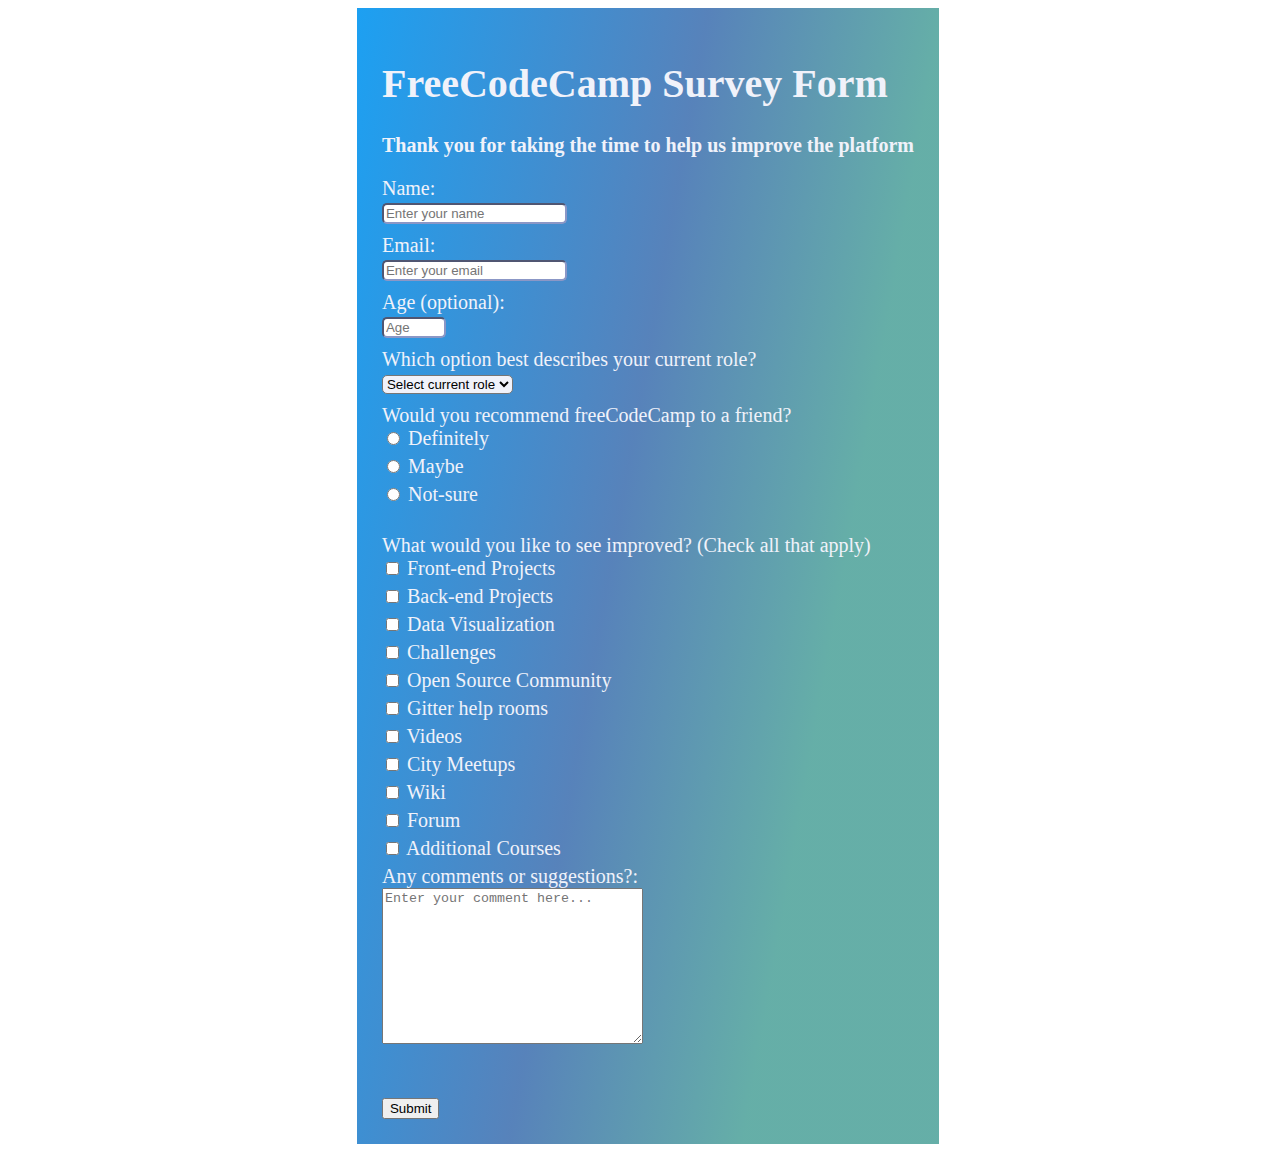
<file: 1-DiseñoWebResponsivo/2-formulario_encuesta/index.html>
<!DOCTYPE html>
<html lang="es">

<head>
    <meta charset="UTF-8">
    <meta name="viewport" content="width=device-width, initial-scale=1.0">
    <link href="styles.css" rel="stylesheet">
    <title>Project - Formulario Encuesta </title>
</head>

<body>
    <div class="container">
        <header>
            <h1 id="title">FreeCodeCamp Survey Form</h1>
            <p id="description">Thank you for taking the time to help us improve the platform</p>
        </header>

        <form id="survey-form">
            <label for="name" id="name-label">Name:</label><br>
            <input type="text" id="name" placeholder="Enter your name" required><br>

            <label for="email" id="email-label">Email:</label><br>
            <input type="email" id="email" placeholder="Enter your email" required><br>

            <label for="number" id="number-label">Age (optional):</label><br>
            <input type="number" id="number" placeholder="Age" min="0" max="100"><br>

            <label for="dropdown">Which option best describes your current role?</label><br>
            <select name="cars" id="dropdown">
                <option value="1" selected disabled>Select current role</option>
                <option value="2">Student</option>
                <option value="3">Full time job</option>
                <option value="4">Other</option>
            </select>

            <br>
            <label for="html">Would you recommend freeCodeCamp to a friend?</label><br>
            <input type="radio" id="radio1" name="group1" value="Definitely">
            <label for="radio1">Definitely</label><br>
            <input type="radio" id="radio2" name="group1" value="Maybe">
            <label for="radio2">Maybe</label><br>
            <input type="radio" id="radio3" name="group1" value="Not-sure">
            <label for="radio3">Not-sure</label>
            <br>

            <br>
            <label for="html">What would you like to see improved? (Check all that apply)</label><br>
            <input type="checkbox" id="checkbox1" name="checkbox1" value="front-end">
            <label for="radio1">Front-end Projects</label><br>
            <input type="checkbox" id="checkbox2" name="checkbox2" value="back-end">
            <label for="radio2">Back-end Projects</label><br>
            <input type="checkbox" id="checkbox3" name="checkbox3" value="data-visualization">
            <label for="radio3">Data Visualization</label><br>
            <input type="checkbox" id="checkbox1" name="checkbox1" value="Challenges">
            <label for="radio1">Challenges</label><br>
            <input type="checkbox" id="checkbox2" name="checkbox2" value="open-source ">
            <label for="radio2">Open Source Community</label><br>
            <input type="checkbox" id="checkbox3" name="checkbox3" value="gitter-help-rooms">
            <label for="radio3">Gitter help rooms</label><br>
            <input type="checkbox" id="checkbox1" name="checkbox1" value="videos">
            <label for="radio1">Videos</label><br>
            <input type="checkbox" id="checkbox2" name="checkbox2" value="city-meetups">
            <label for="radio2">City Meetups</label><br>
            <input type="checkbox" id="checkbox3" name="checkbox3" value="wiki">
            <label for="radio3">Wiki</label><br>
            <input type="checkbox" id="checkbox1" name="checkbox1" value="forum">
            <label for="radio1">Forum</label><br>
            <input type="checkbox" id="checkbox2" name="checkbox2" value="additional-courses">
            <label for="radio2">Additional Courses</label><br>

            <label for="suggestions" id="name-label">Any comments or suggestions?:</label><br>
            <textarea name="message" rows="10" cols="30" id="suggestions" placeholder="Enter your comment here..."
                required></textarea><br>

            <br><br>
            <button type="submit" id="submit"> Submit </button>
        </form>

    </div>

    <script src="https://cdn.freecodecamp.org/testable-projects-fcc/v1/bundle.js"></script>
    <script src="./index.js"></script>
</body>

</html>
</file>
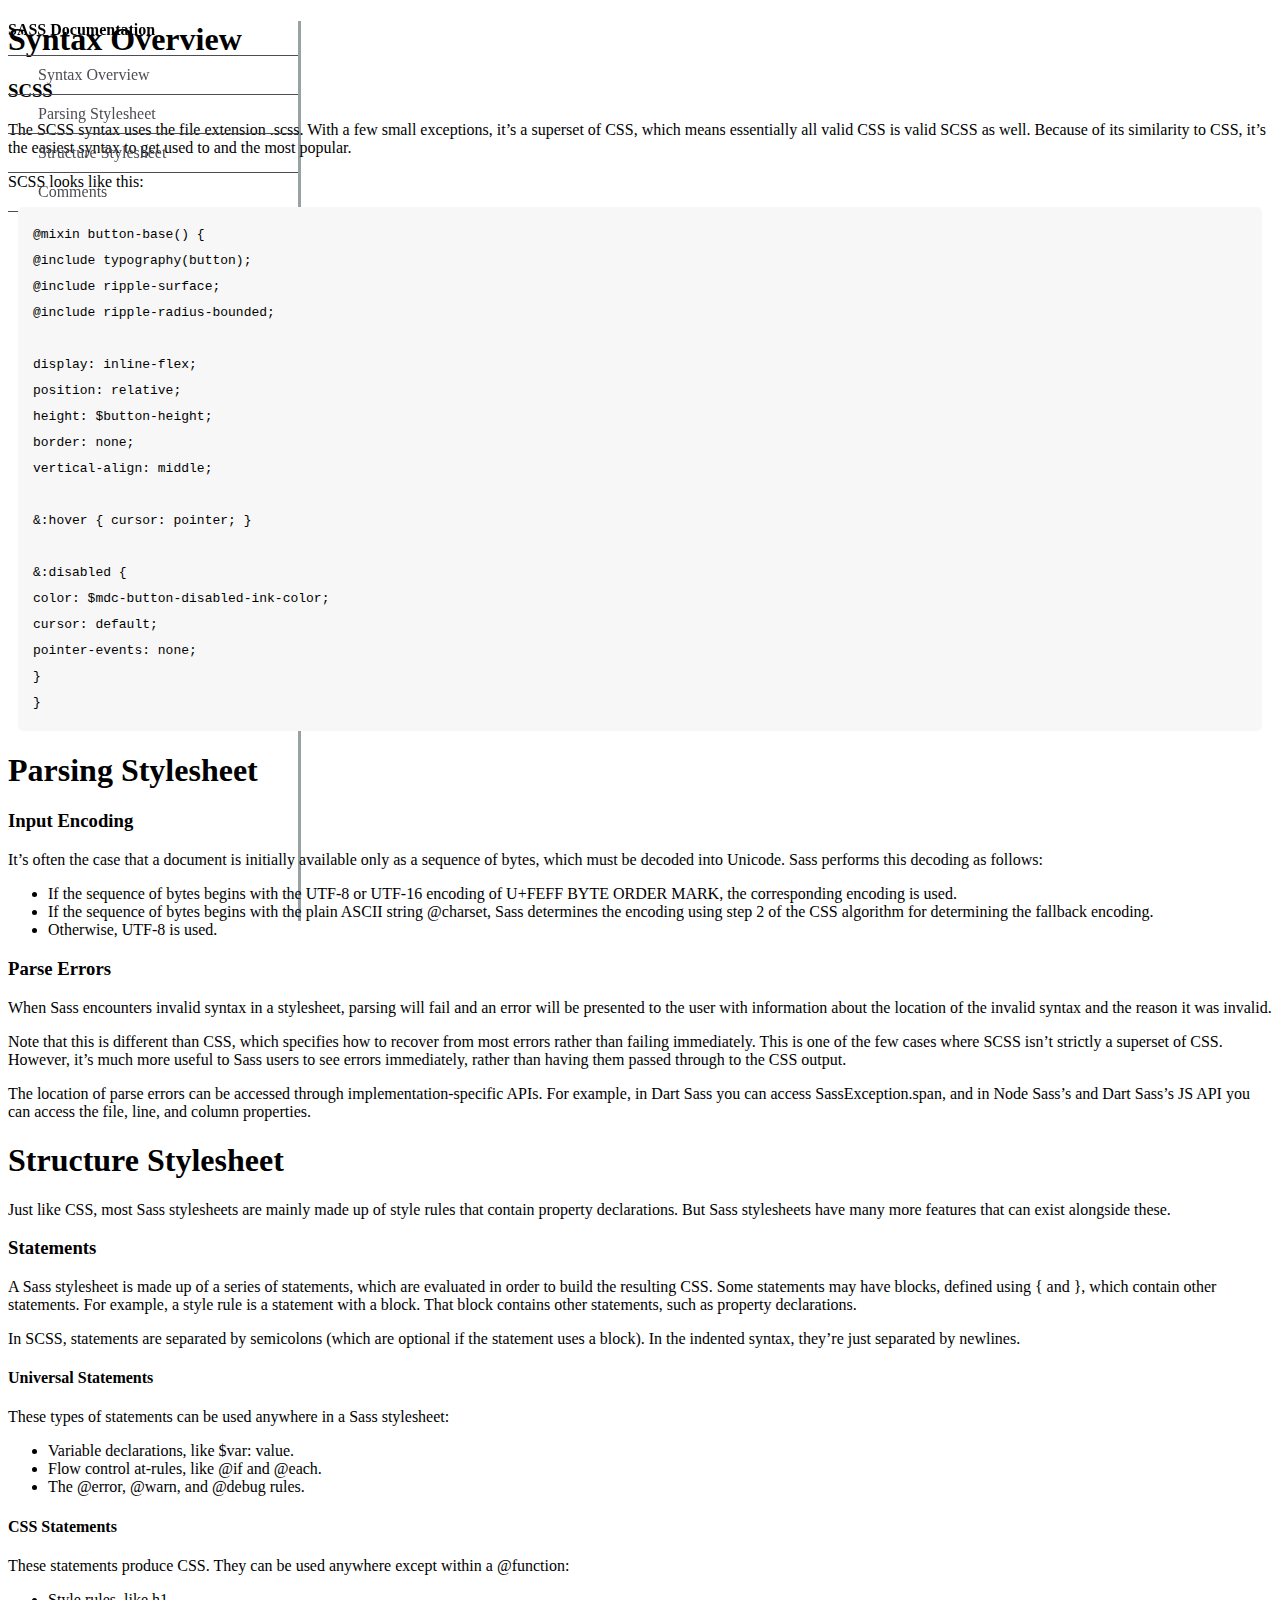
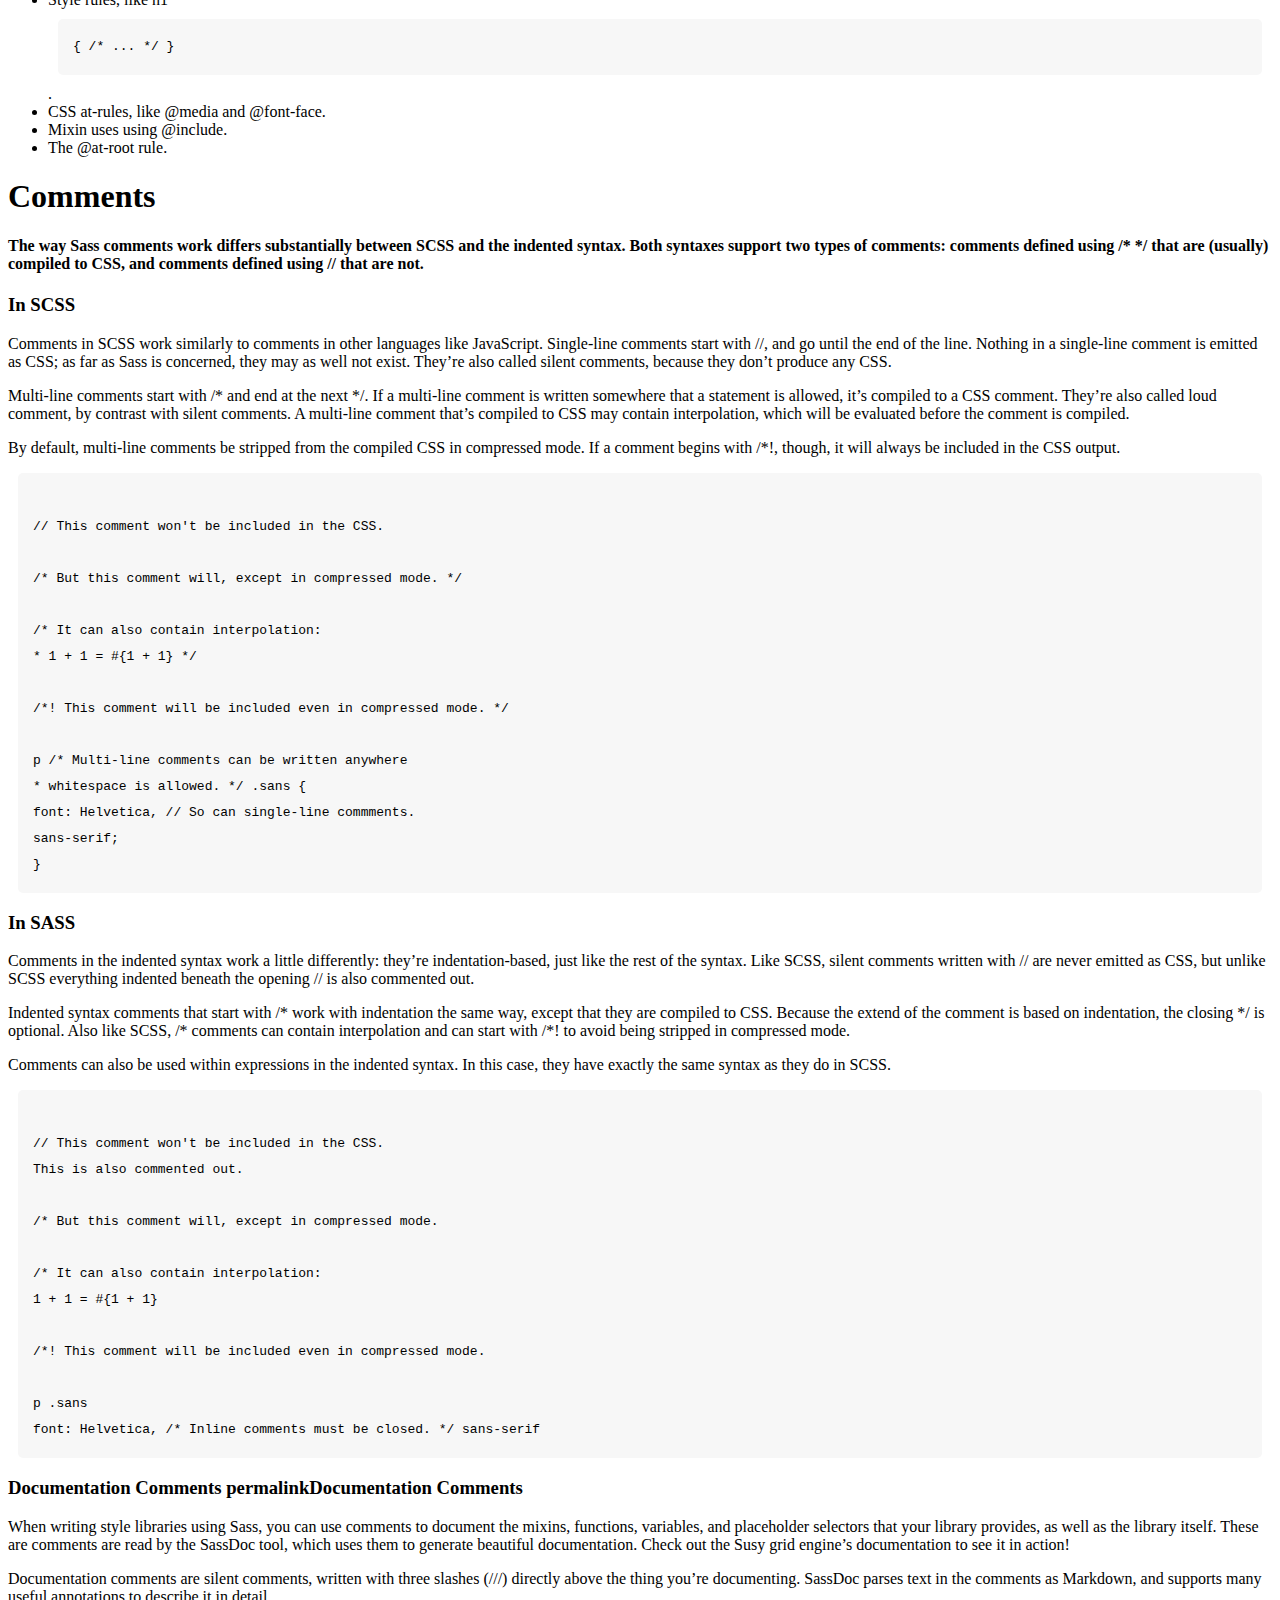
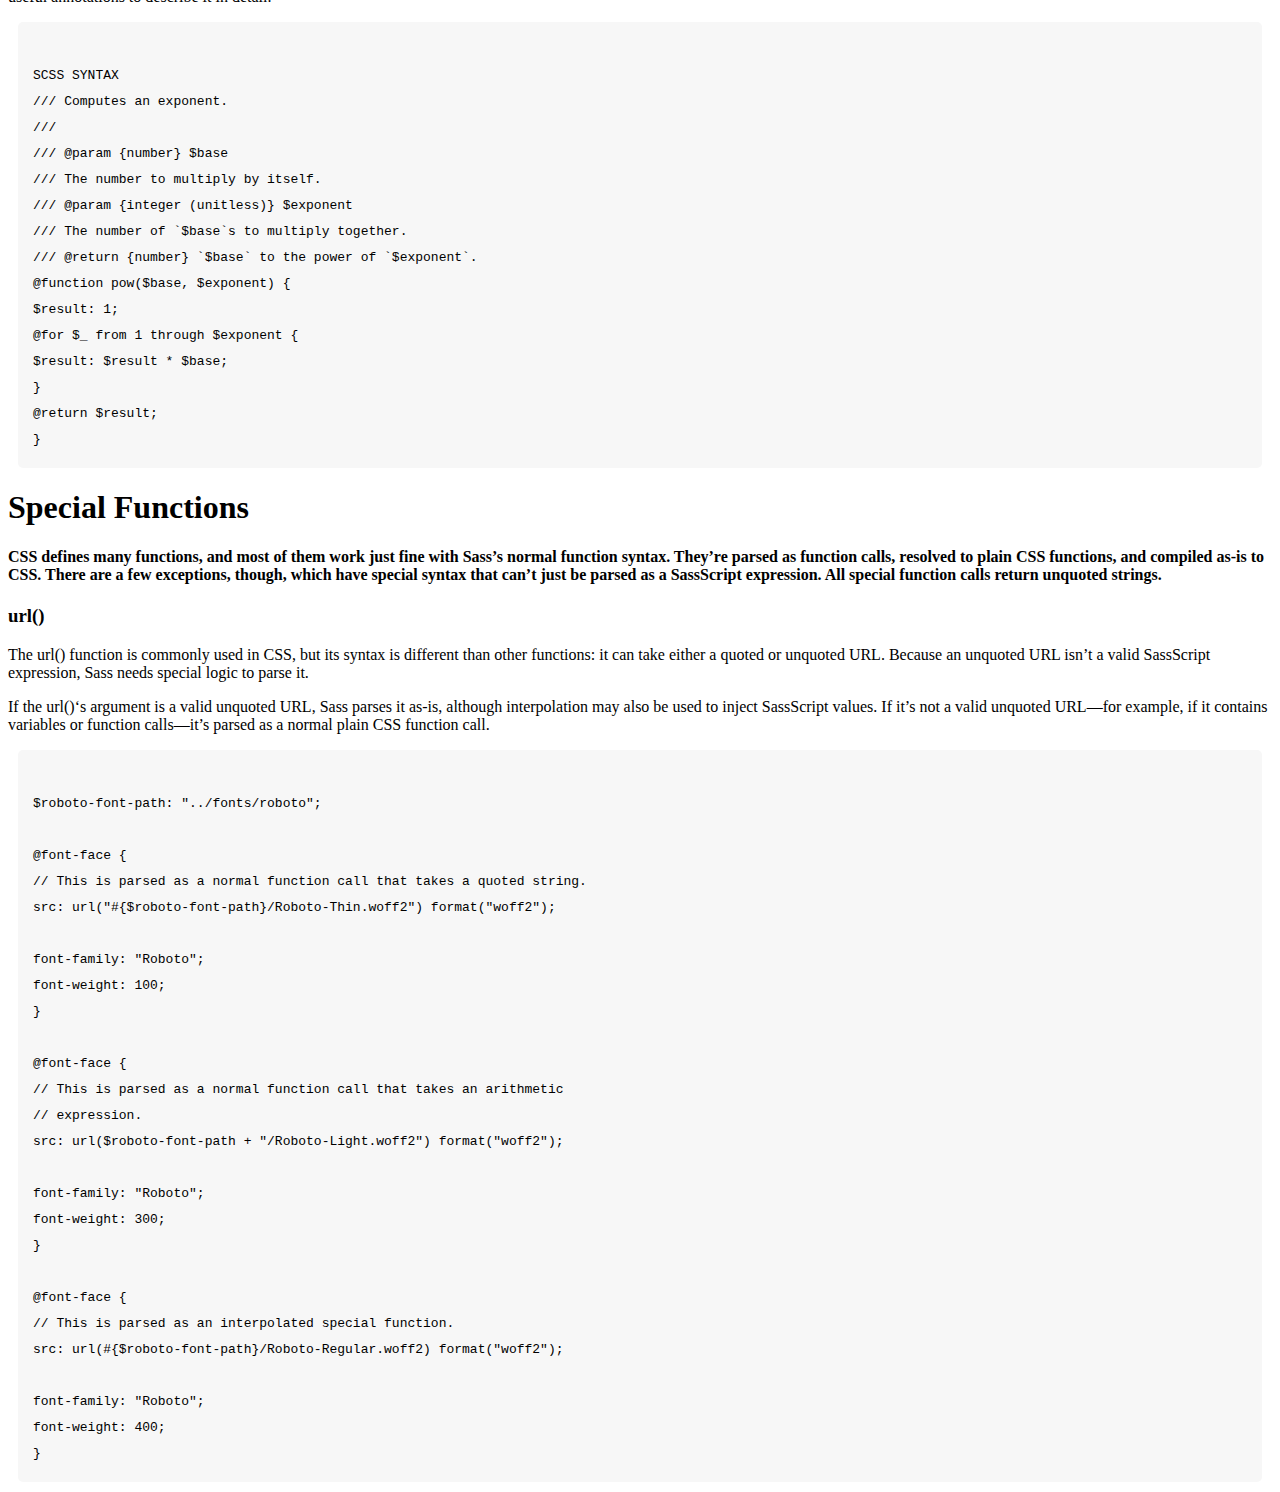
<file: 1-DiseñoWebResponsivo/4-pagina_documentacion_tecnica/index.html>
<!DOCTYPE html>
<html lang="en">
  <head>
    <meta charset="UTF-8" />
    <meta http-equiv="X-UA-Compatible" content="IE=edge" />
    <meta name="viewport" content="width=device-width, initial-scale=1.0" />
    <link
      href="https://cdn.jsdelivr.net/npm/bootstrap@5.0.2/dist/css/bootstrap.min.css"
      rel="stylesheet"
      integrity="sha384-EVSTQN3/azprG1Anm3QDgpJLIm9Nao0Yz1ztcQTwFspd3yD65VohhpuuCOmLASjC"
      crossorigin="anonymous"
    />
    <link
    href="./style.css"
    rel="stylesheet"
  />
    <title>Documentación Técnica</title>
  </head>
  <body>

    <div class="container">
        <div class="row">
            <div class="col col-12 col-md-4">
                <nav id="navbar">
                    <header class="py-3 ps-4"><strong>SASS Documentation</strong></header>
                  <ul class="navbar-nav mr-auto">
                    <li class="nav-item active">
                      <a class="nav-link py-3 ps-4" href="#Syntax_Overview">Syntax Overview</a>
                    </li>
                    <li class="nav-item">
                      <a class="nav-link py-3 ps-4" href="#Parsing_Stylesheet">Parsing Stylesheet</a>
                    </li>
                    <li class="nav-item active">
                        <a class="nav-link py-3 ps-4" href="#Structure_Stylesheet">Structure Stylesheet </a>
                      </li>
                      <li class="nav-item active">
                        <a class="nav-link py-3 ps-4" href="#Comments">Comments </a>
                      </li>
                      <li class="nav-item active">
                        <a class="nav-link py-3 ps-4" href="#Special_Functions">Special Functions </a>
                      </li>
                  </ul>
              </nav>
            </div>
            <div class="col col-12 col-md-8 my-3">
                <main id="main-doc">
                    <div class="row">
                        <div class="col">
                            <section class="main-section" id="Syntax_Overview">
                                <header><h1>Syntax Overview</h1></header>
                                <article>
                                    <h3>SCSS</h3>
                                    <p>The SCSS syntax uses the file extension .scss. With a few small exceptions, it’s a superset of CSS, which means essentially all valid CSS is valid SCSS as well. Because of its similarity to CSS, it’s the easiest syntax to get used to and the most popular.</p>
                                    <p>SCSS looks like this:</p>
        
                                    <code>@mixin button-base() {
                                        @include typography(button);
                                        @include ripple-surface;
                                        @include ripple-radius-bounded;
                                    
                                        display: inline-flex;
                                        position: relative;
                                        height: $button-height;
                                        border: none;
                                        vertical-align: middle;
                                    
                                        &:hover { cursor: pointer; }
                                    
                                        &:disabled {
                                        color: $mdc-button-disabled-ink-color;
                                        cursor: default;
                                        pointer-events: none;
                                        }
                                    }</code>
                                </article>
                            </section>
    
                            <section class="main-section" id="Parsing_Stylesheet">
                                <header><h1>Parsing Stylesheet</h1></header>
                                <article>
                                    <h3>Input Encoding</h3>
                                    <p>It’s often the case that a document is initially available only as a sequence of bytes, which must be decoded into Unicode. Sass performs this decoding as follows:
                                        <ul>
                                            <li> If the sequence of bytes begins with the UTF-8 or UTF-16 encoding of U+FEFF BYTE ORDER MARK, the corresponding encoding is used.</li>
                                            <li> If the sequence of bytes begins with the plain ASCII string @charset, Sass determines the encoding using step 2 of the CSS algorithm for determining the fallback encoding.</li>
                                            <li>Otherwise, UTF-8 is used.</li>
                                        </ul>
                                    </p>
                                    <h3>Parse Errors</h3>
                                    <p>When Sass encounters invalid syntax in a stylesheet, parsing will fail and an error will be presented to the user with information about the location of the invalid syntax and the reason it was invalid.</p>
                                    <p>Note that this is different than CSS, which specifies how to recover from most errors rather than failing immediately. This is one of the few cases where SCSS isn’t strictly a superset of CSS. However, it’s much more useful to Sass users to see errors immediately, rather than having them passed through to the CSS output.</p>          
                                    <p>The location of parse errors can be accessed through implementation-specific APIs. For example, in Dart Sass you can access SassException.span, and in Node Sass’s and Dart Sass’s JS API you can access the file, line, and column properties.</p>   
                                </article>
                            </section>
    
                            <section class="main-section" id="Structure_Stylesheet">
                                <header><h1>Structure Stylesheet</h1></header>
                                <article>
                                    <p>Just like CSS, most Sass stylesheets are mainly made up of style rules that contain property declarations. But Sass stylesheets have many more features that can exist alongside these.</p>
    
                                    <h3>Statements</h3>
                                    <p>A Sass stylesheet is made up of a series of statements, which are evaluated in order to build the resulting CSS. Some statements may have blocks, defined using { and }, which contain other statements. For example, a style rule is a statement with a block. That block contains other statements, such as property declarations.</p>
                                    <p>In SCSS, statements are separated by semicolons (which are optional if the statement uses a block). In the indented syntax, they’re just separated by newlines.</p>   
        
                                    <h4>Universal Statements</h4>
                                    <p>These types of statements can be used anywhere in a Sass stylesheet:</p>
                                    <ul>
                                        <li>Variable declarations, like $var: value.</li>
                                        <li>Flow control at-rules, like @if and @each.</li>
                                        <li>The @error, @warn, and @debug rules.</li>
                                    </ul>   
        
                                    <h4>CSS Statements</h4>
                                    <p>These statements produce CSS. They can be used anywhere except within a @function:</p>
                                    <ul>
                                        <li>Style rules, like h1 <code>{ /* ... */ }</code>.</li>
                                        <li>CSS at-rules, like @media and @font-face.</li>
                                        <li>Mixin uses using @include.</li>
                                        <li>The @at-root rule.</li>
                                    </ul> 
                                </article>
                                 
                            </section>
    
                            <section class="main-section" id="Comments">
                                <header><h1>Comments</h1></header>
                                 <article>
                                     <h4>The way Sass comments work differs substantially between SCSS and the indented syntax. Both syntaxes support two types of comments: comments defined using /* */ that are (usually) compiled to CSS, and comments defined using // that are not.</h4>
                            
                                    <h3>In SCSS</h3>
                                    <p>Comments in SCSS work similarly to comments in other languages like JavaScript. Single-line comments start with //, and go until the end of the line. Nothing in a single-line comment is emitted as CSS; as far as Sass is concerned, they may as well not exist. They’re also called silent comments, because they don’t produce any CSS.</p>
                                    <p>Multi-line comments start with /* and end at the next */. If a multi-line comment is written somewhere that a statement is allowed, it’s compiled to a CSS comment. They’re also called loud comment, by contrast with silent comments. A multi-line comment that’s compiled to CSS may contain interpolation, which will be evaluated before the comment is compiled.</p>          
                                    <p>By default, multi-line comments be stripped from the compiled CSS in compressed mode. If a comment begins with /*!, though, it will always be included in the CSS output.</p>   
                                    <code>
                                        // This comment won't be included in the CSS.
        
                                        /* But this comment will, except in compressed mode. */
        
                                        /* It can also contain interpolation:
                                        * 1 + 1 = #{1 + 1} */
        
                                        /*! This comment will be included even in compressed mode. */
        
                                        p /* Multi-line comments can be written anywhere
                                        * whitespace is allowed. */ .sans {
                                        font: Helvetica, // So can single-line commments.
                                                sans-serif;
                                        }
                                    </code>
        
                                    <h3>In SASS</h3>
                                    <p>Comments in the indented syntax work a little differently: they’re indentation-based, just like the rest of the syntax. Like SCSS, silent comments written with // are never emitted as CSS, but unlike SCSS everything indented beneath the opening // is also commented out.</p>
        
                                    <p>Indented syntax comments that start with /* work with indentation the same way, except that they are compiled to CSS. Because the extend of the comment is based on indentation, the closing */ is optional. Also like SCSS, /* comments can contain interpolation and can start with /*! to avoid being stripped in compressed mode.</p>          
                                    <p>Comments can also be used within expressions in the indented syntax. In this case, they have exactly the same syntax as they do in SCSS.</p>   
                                    <code>
                                        // This comment won't be included in the CSS.
                                        This is also commented out.
        
                                        /* But this comment will, except in compressed mode.
        
                                        /* It can also contain interpolation:
                                        1 + 1 = #{1 + 1}
        
                                        /*! This comment will be included even in compressed mode.
        
                                        p .sans
                                        font: Helvetica, /* Inline comments must be closed. */ sans-serif
                                    </code>
        
                                    <h3>Documentation Comments permalinkDocumentation Comments</h3>
                                    <p>When writing style libraries using Sass, you can use comments to document the mixins, functions, variables, and placeholder selectors that your library provides, as well as the library itself. These are comments are read by the SassDoc tool, which uses them to generate beautiful documentation. Check out the Susy grid engine’s documentation to see it in action!</p>
        
                                    <p>Documentation comments are silent comments, written with three slashes (///) directly above the thing you’re documenting. SassDoc parses text in the comments as Markdown, and supports many useful annotations to describe it in detail.</p>          
                            
                                    <code>
                                        SCSS SYNTAX
                                        /// Computes an exponent.
                                        ///
                                        /// @param {number} $base
                                        ///   The number to multiply by itself.
                                        /// @param {integer (unitless)} $exponent
                                        ///   The number of `$base`s to multiply together.
                                        /// @return {number} `$base` to the power of `$exponent`.
                                        @function pow($base, $exponent) {
                                        $result: 1;
                                        @for $_ from 1 through $exponent {
                                            $result: $result * $base;
                                        }
                                        @return $result;
                                        }
                                    </code>
                                </article>     
                            </section>
    
                            <section class="main-section" id="Special_Functions">
                                <header><h1>Special Functions</h1></header>
                                <article>
                                    <h4>CSS defines many functions, and most of them work just fine with Sass’s normal function syntax. They’re parsed as function calls, resolved to plain CSS functions, and compiled as-is to CSS. There are a few exceptions, though, which have special syntax that can’t just be parsed as a SassScript expression. All special function calls return unquoted strings.</h4>
            
                                    <h3>url()</h3>
                                    <p>The url() function is commonly used in CSS, but its syntax is different than other functions: it can take either a quoted or unquoted URL. Because an unquoted URL isn’t a valid SassScript expression, Sass needs special logic to parse it.</p>
                                    <p>If the url()‘s argument is a valid unquoted URL, Sass parses it as-is, although interpolation may also be used to inject SassScript values. If it’s not a valid unquoted URL—for example, if it contains variables or function calls—it’s parsed as a normal plain CSS function call.</p>   
        
                                    <code>
                                        $roboto-font-path: "../fonts/roboto";
        
                                        @font-face {
                                            // This is parsed as a normal function call that takes a quoted string.
                                            src: url("#{$roboto-font-path}/Roboto-Thin.woff2") format("woff2");
        
                                            font-family: "Roboto";
                                            font-weight: 100;
                                        }
        
                                        @font-face {
                                            // This is parsed as a normal function call that takes an arithmetic
                                            // expression.
                                            src: url($roboto-font-path + "/Roboto-Light.woff2") format("woff2");
        
                                            font-family: "Roboto";
                                            font-weight: 300;
                                        }
        
                                        @font-face {
                                            // This is parsed as an interpolated special function.
                                            src: url(#{$roboto-font-path}/Roboto-Regular.woff2) format("woff2");
        
                                            font-family: "Roboto";
                                            font-weight: 400;
                                        }
                                    </code>
                                </article>
                                
                            </section>

                        </div>
                    </div>
            </main>
            </div>
        </div>
</div>


    <script src="https://cdn.freecodecamp.org/testable-projects-fcc/v1/bundle.js"></script>
    <script
      src="https://cdn.jsdelivr.net/npm/bootstrap@5.0.2/dist/js/bootstrap.bundle.min.js"
      integrity="sha384-MrcW6ZMFYlzcLA8Nl+NtUVF0sA7MsXsP1UyJoMp4YLEuNSfAP+JcXn/tWtIaxVXM"
      crossorigin="anonymous"
    ></script>
    <script src="https://code.jquery.com/jquery-3.5.1.slim.min.js" integrity="sha384-DfXdz2htPH0lsSSs5nCTpuj/zy4C+OGpamoFVy38MVBnE+IbbVYUew+OrCXaRkfj" crossorigin="anonymous"></script>
    <script src="https://cdn.jsdelivr.net/npm/popper.js@1.16.1/dist/umd/popper.min.js" integrity="sha384-9/reFTGAW83EW2RDu2S0VKaIzap3H66lZH81PoYlFhbGU+6BZp6G7niu735Sk7lN" crossorigin="anonymous"></script>
    <script src="https://cdn.jsdelivr.net/npm/bootstrap@4.5.3/dist/js/bootstrap.min.js" integrity="sha384-w1Q4orYjBQndcko6MimVbzY0tgp4pWB4lZ7lr30WKz0vr/aWKhXdBNmNb5D92v7s" crossorigin="anonymous"></script>
  </body>
</html>
</file>
<file: assets/css/styles.css>
* {
  font-family: "Open Sans", sans-serif;
}

body {
  background: linear-gradient(
    -80deg,
    rgba(60, 153, 144, 0.79) 25%,
    rgba(42, 97, 168, 0.79) 55%,
    rgb(32, 0, 255)
  );
}

.contenedor {
  width: 90%;
  background-color: #d0fffb;
  margin: 10% auto;
  padding: 5px 7px 30px 15px;
  border-radius: 15px;
}

.font-size {
  font-size: 15px;
}

.present-title {
  text-align: center;
}

.btn-group {
  display: flex;
  flex-direction: row;
  margin: auto;
  justify-content: space-around; /* pace-around COLOCA un espacio al INICO al MEDIO y al FINAL del mismo TAMAÑO */
}

.button {
  width: 100%;
  display: block;
  text-align: center;
  text-decoration: none;
  border-radius: 25px;
  height: auto;
  color: hsl(0, 0%, 100%);
  padding: 10px;
  margin: auto;
}

.diseño-web-responsivo {
  background-color: rgb(25, 118, 210);
  border: solid #1a4c77 2px;
}

.diseño-web-responsivo:hover {
  background-color: rgb(17, 77, 138);
  border: solid #11324e 2px;
  color: hsl(0, 0%, 100%);
}

footer {
  background: hsl(208, 92%, 53%);
  width: 90%;
  margin: auto;
  padding: 15px 5px;
  border-radius: 15px;
}

.attribution {
  font-size: 12px;
  text-align: center;
  color: white;
}

.attribution a {
  color: hsl(182, 100%, 94%);
  font-weight: bold !important;
}

.algorithmsjs {
  background-color: rgb(21, 149, 181);
  border: solid #1a4c77 2px;
}

.algorithmsjs:hover {
  background-color: rgb(17, 71, 124);
  border: solid #116568 2px;
  color: hsl(0, 0%, 100%);
}

/* .otherBtn {
  background-color: rgb(18, 129, 157);
  border: solid #1a4c77 2px;
}

.otherBtn:hover {
  background-color:  rgb(15, 54, 94);
  border: solid #116568 2px;
  color: hsl(0, 0%, 100%);
} */
</file>
<file: 2-AlgoritmosJavaScriptEstructurasDatos/style.css>
code {
  display: block;
  text-align: left;
  white-space: pre-line;
  position: relative;
  word-break: normal;
  word-wrap: normal;
  line-height: 2;
  background-color: #f7f7f7;
  padding: 15px;
  margin: 10px;
  border-radius: 5px;
}

.tests {
  color: var(--bs-success);
  cursor: pointer;
}

.tests:hover {
  color: var(--bs-light);
  background-color: var(--bs-teal);
  font-weight: bold
}

.nav-link:hover {
  color: blue !important;
}

#navbar {
  position: fixed;
  display: flex;
  flex-direction: column;
  justify-content: start;
  min-width: 290px;
  height: 100%;
  border-right: solid;
  border-color: rgba(0, 22, 22, 0.4);
}

#navbar ul {
  height: 88%;
  padding: 0;
  overflow-y: auto;
  overflow-x: hidden;
}

#navbar li {
  color: #4d4e53;
  border-top: 1px solid;
  list-style: none;
  position: relative;
  width: 100%;
}

#navbar a {
  display: block;
  padding: 10px 30px;
  color: #4d4e53;
  text-decoration: none;
  cursor: pointer;
}

@media only screen and (max-width: 1200px) {
  /* For mobile phones: */
  #navbar ul {
    border: 1px solid;
    height: 207px;
  }

  #navbar {
    background-color: white;
    position: absolute;
    top: 0;
    padding: 0;
    margin: 0;
    width: 100%;
    max-height: 275px;
    border: none;
    z-index: 1;
    border-bottom: 2px solid;
  }

  #main-doc {
    position: relative;
    margin-left: 0px;
    margin-top: 270px;
  }
}
</file>
<file: 1-DiseñoWebResponsivo/2-formulario_encuesta/styles.css>
body{
    display: flex;
    justify-content: center;
    width: 100%;
    font-size: 20px;
}

label{
    color:  hsl(227, 47%, 96%); 
}

input{
    margin-bottom: 10px;
    border-radius: 5px;
    border-color: hsl(228, 34%, 66%);
}

select{
    margin-bottom: 10px;
    border-radius: 5px;
    background-color: hsl(227, 47%, 96%);
 }

textarea:focus, 
input:focus, 
select:focus {
    border-color:  hsl(0, 0%, 100%);
    box-shadow: 0 1px 1px  hsl(208, 92%, 53%)inset, 0 0 8px rgba(60, 153, 144, 0.79);
    outline: 0 none;
}

/* input:focus {
    Background-color: hsl(0, 0%, 100%);
   
    border:5px solid #000;
} */

.container{
    max-width: 100%;
    padding: 25px;
    background: linear-gradient(
        -80deg,
        rgba(60, 153, 144, 0.79) 25%,
        rgba(42, 97, 168, 0.79) 55%,
        hsl(203, 89%, 53%)
      );
}

#title,
#description{
    color:  hsl(227, 47%, 96%);
    font-weight: bold;
}
</file>
<file: 1-DiseñoWebResponsivo/4-pagina_documentacion_tecnica/style.css>
code {
  display: block;
  text-align: left;
  white-space: pre-line;
  position: relative;
  word-break: normal;
  word-wrap: normal;
  line-height: 2;
  background-color: #f7f7f7;
  padding: 15px;
  margin: 10px;
  border-radius: 5px;
}

.nav-link:hover {
  color: blue !important;
}

#navbar {
  position: fixed;
  display: flex;
  flex-direction: column;
  justify-content: start;
  min-width: 290px;
  height: 100%;
  border-right: solid;
  border-color: rgba(0, 22, 22, 0.4);
}

#navbar ul {
  height: 88%;
  padding: 0;
  overflow-y: auto;
  overflow-x: hidden;
}

#navbar li {
  color: #4d4e53;
  border-top: 1px solid;
  list-style: none;
  position: relative;
  width: 100%;
}

#navbar a {
  display: block;
  padding: 10px 30px;
  color: #4d4e53;
  text-decoration: none;
  cursor: pointer;
}

@media only screen and (max-width: 1200px) {
  /* For mobile phones: */
  #navbar ul {
    border: 1px solid;
    height: 207px;
  }

  #navbar {
    background-color: white;
    position: absolute;
    top: 0;
    padding: 0;
    margin: 0;
    width: 100%;
    max-height: 275px;
    border: none;
    z-index: 1;
    border-bottom: 2px solid;
  }

  #main-doc {
    position: relative;
    margin-left: 0px;
    margin-top: 270px;
  }
}
</file>
